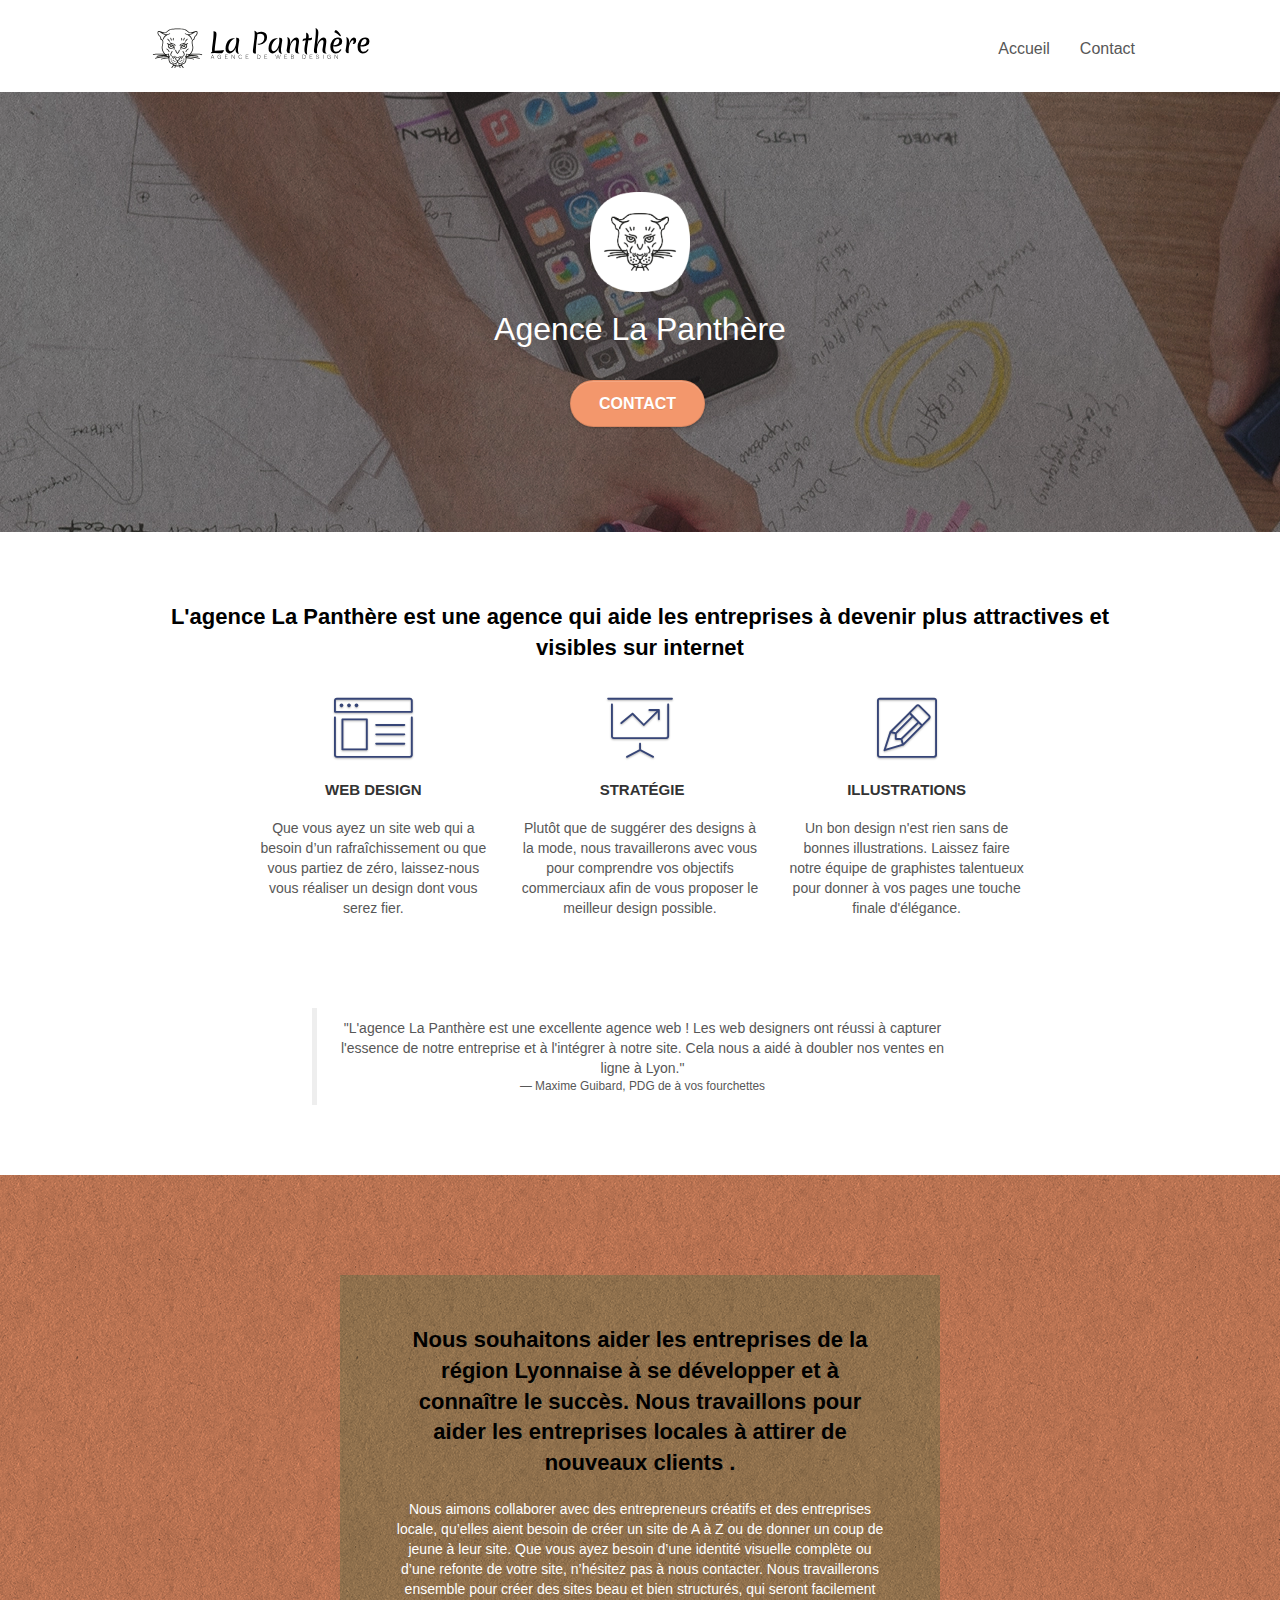
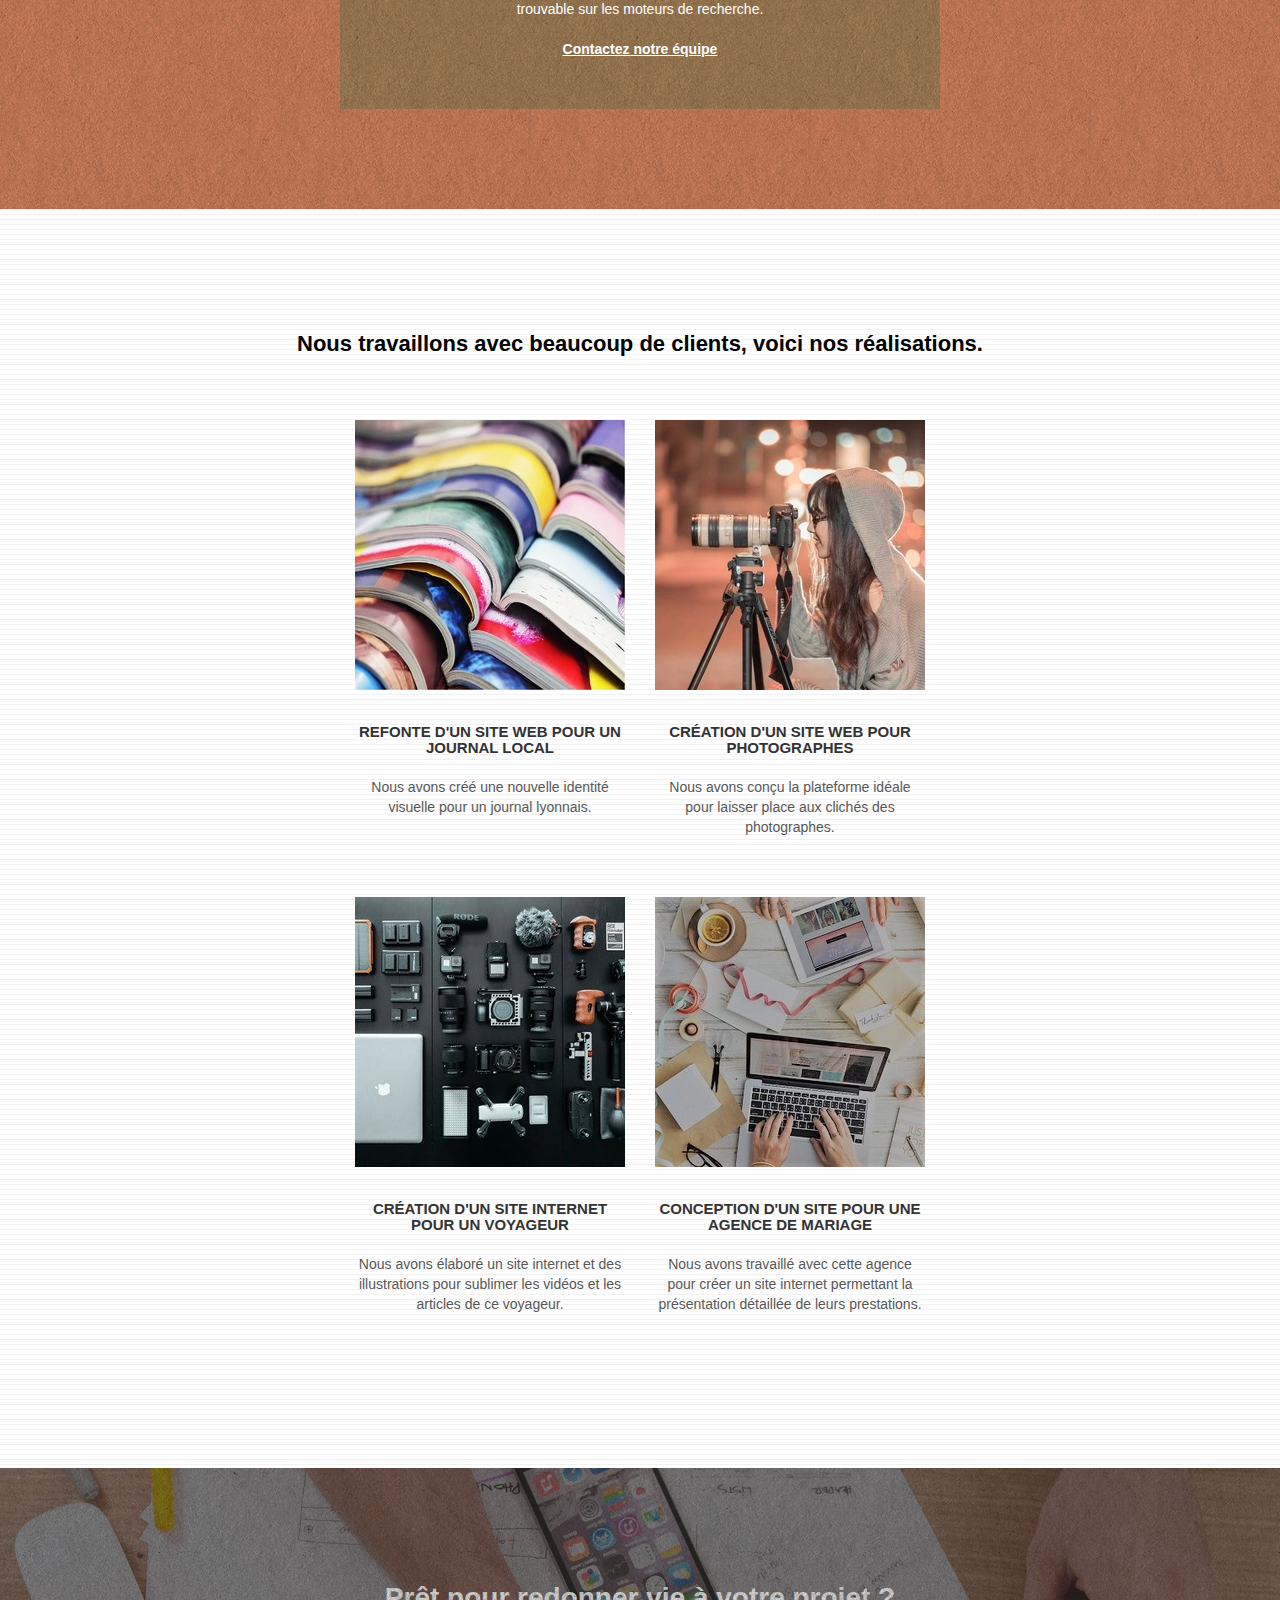
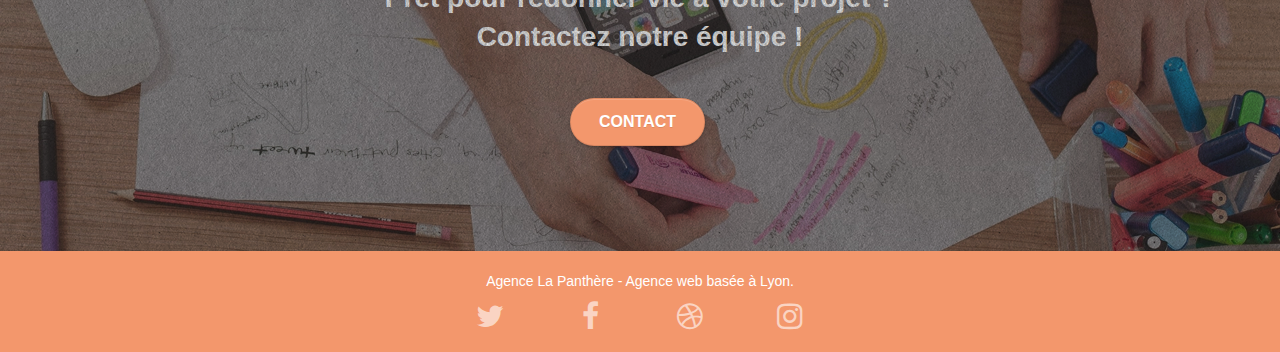
<file: new/index.html>
<!doctype html>
<html lang="fr-FR">
<head>
    <meta charset="utf-8">
    <meta name="keywords" content="web agence, design, Lyon, designer, creation site, graphiste, entreprise ux, société iu, seo, webdesign, référencement google, internet">
    <meta name="description" content="L'agence La Panthère est une société spécialisée dans le web design, qui vous accompagnera dans vos projets. Et ainsi votre entrprise à devenir plus visible et attractive.">
	<meta name="robots" content="all">
    <meta name="viewport" content="width=device-width, initial-scale=1.0, viewport-fit=cover">
    <link rel="shortcut icon" type="image/png" href="favicon.jpg">
    
	<link rel="stylesheet" type="text/css" href="./css/bootstrap.css">
	<link rel="stylesheet" type="text/css" href="style.css">
	<link rel="stylesheet" type="text/css" href="./css/font-awesome.css">
	<link rel="stylesheet" type="text/css" href="./css/et-line.css">
	
    
	<script src="./js/jquery-2.1.0.js" defer></script>
	<script src="./js/bootstrap.js" defer></script>
	<script src="./js/blocs.js" defer></script>
	<script src="./js/jquery.touchSwipe.js" defer></script>
	<script src="./js/gmaps.js" defer></script>

    <title>Agence web design Lyon - La Panthère</title>

    
<!-- Analytics -->
 
<!-- Analytics END -->
    
</head>
<body>
<!-- Principal conteneur -->
<div class="page-container">
    
<header>
	<div class="bloc bgc-white l-bloc " id="bloc-0">
		<div class="container bloc-sm">

			<nav class="navbar row">
				<div class="navbar-header">
					<a class="navbar-brand" href="index.html"><img src="img/agence-la-panthere-monochrome.svg" alt="Logo Agence La Panthère" height="40" width="240"/></a>
					<button id="nav-toggle" type="button" class="ui-navbar-toggle navbar-toggle" data-toggle="collapse" data-target=".navbar-1">
						<span class="sr-only">Toggle navigation</span><span class="icon-bar"></span><span class="icon-bar"></span><span class="icon-bar"></span>
					</button>
				</div>
				<div class="collapse navbar-collapse navbar-1 special-dropdown-nav">
					<ul class="site-navigation nav navbar-nav">
						<li>
							<a href="index.html">Accueil</a>
						</li>
						<li>
						</li>
						<li>
							<a href="contact.html">Contact</a>
						</li>
					</ul>
				</div>
			</nav>
		</div>
	</div>
</header>

<!-- bloc-1-presentation -->
<div class="bloc bgc-dark-slate-blue bg-banniere d-bloc bg-t-edge bloc-bg-texture texture-paper b-parallax" id="bloc-1-hero">
	<div class="container bloc-lg">
		<div class="row tight-width-whitespace">
			<div class="col-sm-12">
				<img src="./img/logo.webp" class="center-block image-resize-mode" height="100" width="100" alt="logo La Panthère" />
				<h1 class="text-center hero-bloc-text tc-white ">
					Agence La Panthère
				</h1>
				<div class="text-center">
					<a href="contact.html" class="btn btn-lg btn-clean btn-rd cta-hero btn-atomic-tangerine" id="cta-hero">Contact</a>
				</div>
			</div>
		</div>
	</div>
</div>
<!-- bloc-1-presentation END -->

<!-- bloc-2-services -->
<div class="bloc bgc-white l-bloc" id="bloc-2-services">
	<div class="container bloc-md">
		<div class="row">
			<div class="col-sm-12 text-center">
				<h2>L'agence La Panthère est une agence qui aide les entreprises à devenir plus attractives et visibles sur internet</h2>
			</div>
		</div>
		<div class="row voffset-lg med-width-whitespace">
			<div class="col-sm-4">
				<div class="text-center">
					<span class="et-icon-browser sm-shadow icon-dark-slate-blue icons icon-lg"></span>
				</div>
				<h3 class="mg-md text-center">
					Web design
				</h3>
				<p class="text-center ">
					Que vous ayez un site web qui a besoin d&rsquo;un rafraîchissement ou que vous partiez de zéro, laissez-nous vous réaliser un design dont vous serez fier.
				</p>
			</div>
			<div class="col-sm-4">
				<div class="text-center">
					<span class="et-icon-presentation sm-shadow icon-dark-slate-blue icons icon-lg"></span>
				</div>
				<h3 class="mg-md text-center">
					&nbsp;Stratégie
				</h3>
				<p class="text-center ">
					Plutôt que de suggérer des designs à la mode, nous travaillerons avec vous pour comprendre vos objectifs commerciaux afin de vous proposer le meilleur design possible.<br>
				</p>
			</div>
			<div class="col-sm-4">
				<div class="text-center">
					<span class="et-icon-edit sm-shadow icon-dark-slate-blue icons icon-lg"></span>
				</div>
				<h3 class="mg-md text-center">
					Illustrations
				</h3>
				<p class="text-center ">
					Un bon design n'est rien sans de bonnes illustrations. Laissez faire notre équipe de graphistes talentueux pour donner à vos pages une touche finale d'élégance.
				</p>
			</div>
		</div>
		<div class="row voffset-lg voffset">
			<div class="col-xs-12 col-md-8 col-md-offset-2 text-center">
				<blockquote>
					<p>"L'agence La Panthère est une excellente agence web ! Les web designers ont réussi à capturer l'essence de notre entreprise et à l'intégrer à notre site. Cela nous a aidé à doubler nos ventes en ligne à Lyon."
					<br><small>Maxime Guibard, PDG de à vos fourchettes</small></p>
				</blockquote>
			</div>
		</div>
	</div>
</div>
<!-- bloc-2-services END -->

<!-- bloc-3-what-i-do -->
<article>
	<div class="bloc tc-white bgc-atomic-tangerine bg-presentation d-bloc bloc-bg-texture texture-paper b-parallax" id="bloc-3-what-i-do">
		<div class="container bloc-lg">
			<div class="row tight-width-whitespace black-background">
				<div class="col-sm-12">
					<h2 class="mg-md text-center">
						Nous souhaitons aider les entreprises de la région Lyonnaise à se développer et à connaître le succès. Nous travaillons pour aider les entreprises locales à attirer de nouveaux clients .<br>
					</h2>
					<p class="text-center white">
						Nous aimons collaborer avec des entrepreneurs créatifs et des entreprises locale, qu’elles aient besoin de créer un site de A à Z ou de donner un coup de jeune à leur site. Que vous ayez besoin d’une identité visuelle complète ou d’une refonte de votre site, n’hésitez pas à nous contacter. Nous travaillerons ensemble pour créer des sites beau et bien structurés, qui seront facilement trouvable sur les moteurs de recherche. <br><br><a class="ltc-white bold-link" href="contact.html">Contactez notre équipe</a><br>
					</p>
				</div>
			</div>
		</div>
	</div>
</article>
<!-- bloc-3-what-i-do END -->

<!-- bloc-4-portfolio -->
<div class="bloc bgc-white bg-lines-h2-bg bg-repeat l-bloc" id="bloc-4-portfolio">
	<div class="container bloc-lg">
		<div class="row">
			<div class="col-sm-12 text-center">
				<h2>Nous travaillons avec beaucoup de clients, voici nos réalisations.</h2>
			</div>
		</div>
		<div class="row tight-width-whitespace portfolio-row">
			<div class="col-sm-6 flex-center">
				<a href="#" data-gallery-id="gallery-1" data-caption="Refonte d'un site web pour un journal local" data-frame="snapshot-lb"><img src="./img/1.webp" alt="Site web journal lyonnais" height="270" width="270" class="img-responsive portfolio-thumb"/></a>
				<h3 class="mg-md text-center">
					Refonte d'un site web pour un journal local
				</h3>
				<p class="text-center">
					Nous avons créé une nouvelle identité visuelle pour un journal lyonnais.
				</p>
			</div>
			<div class="col-sm-6 flex-center">
				<a href="#" data-lightbox="img/2.webp" data-gallery-id="gallery-1" data-caption="Création d'un site web pour photographes" data-frame="snapshot-lb"><img src="./img/2.webp" height="270" width="270" class="img-responsive portfolio-thumb" alt="Site web pour photographes"/></a>
				<h3 class="mg-md text-center">
					Création d'un site web pour photographes
				</h3>
				<p class="text-center">
					Nous avons conçu la plateforme idéale pour laisser place aux clichés des photographes.
				</p>
			</div>
		</div>
		<div class="row tight-width-whitespace portfolio-row">
			<div class="col-sm-6 flex-center">
				<a href="#" data-lightbox="img/3.webp" data-gallery-id="gallery-1" data-caption="Création d'un site internet pour un voyageur" data-frame="snapshot-lb"><img src="./img/3.webp" height="270" width="270" class="img-responsive portfolio-thumb" alt="Site web pour voyageur"/></a>
				<h3 class="mg-md text-center">
					Création d'un site internet pour un voyageur
				</h3>
				<p class="text-center">
					Nous avons élaboré un site internet et des illustrations pour sublimer les vidéos et les articles de ce voyageur.
				</p>
			</div>
			<div class="col-sm-6 flex-center">
				<a href="#" data-lightbox="img/4.webp" data-gallery-id="gallery-1" data-caption="Conception d'un site pour une agence de mariage" data-frame="snapshot-lb"><img src="./img/4.webp" height="270" width="270" class="img-responsive portfolio-thumb" alt="Site web pour agence de mariage"/></a>
				<h3 class="mg-md text-center">
					Conception d'un site pour une agence de mariage
				</h3>
				<p class="text-center">
					Nous avons travaillé avec cette agence pour créer un site internet permettant la présentation détaillée de leurs prestations.
				</p>
			</div>
		</div>
	</div>
</div>
<!-- bloc-4-portfolio END -->

<!-- bloc-5-cta -->
<div class="bloc bgc-dark-slate-blue bg-banniere d-bloc bloc-bg-texture texture-paper" id="bloc-5-cta">
	<div class="container bloc-lg">
		<div class="row">
			<h2 class="mg-md text-center tc-white">
				Prêt pour redonner vie à votre projet ?<br>Contactez notre équipe !
			</h2>
			<div class="col-sm-12 text-center">
				<a href="contact.html" class="btn btn-atomic-tangerine btn-clean btn-rd btn-lg cta-hero">Contact</a>
			</div>
		</div>
	</div>
</div>
<!-- bloc-5-cta END -->

<!-- Footer - bloc-8 -->
<footer>
	<div class="bloc bgc-atomic-tangerine d-bloc" id="bloc-8">
		<div class="container bloc-sm">
			<div class="row">
				<div class="col-sm-12">
					<p class="text-center white">
						Agence La Panthère - Agence web basée à Lyon.<br>
					</p>
					<div class="row row-no-gutters social flex-around">
						<div class="col-sm-3">
							<div class="text-center">
								<a class="social" href="index.html"><span class="fa fa-twitter icon-md"></span></a>
							</div>
						</div>
						<div class="col-sm-3">
							<div class="text-center">
								<a class="social" href="index.html"><span class="fa fa-facebook icon-md"></span></a>
							</div>
						</div>
						<div class="col-sm-3">
							<div class="text-center">
								<a class="social" href="index.html"><span class="fa fa-dribbble icon-md"></span></a>
							</div>
						</div>
						<div class="col-sm-3">
							<div class="text-center">
								<a class="social" href="index.html"><span class="fa fa-instagram icon-md"></span></a>
							</div>
						</div>
					</div>
				</div>
			</div>
		</div>
	</div>
</footer>
<!-- Footer - bloc-8 END -->

</div>
<!-- Principal conteneur END -->
    

</body>
</html>
</file>
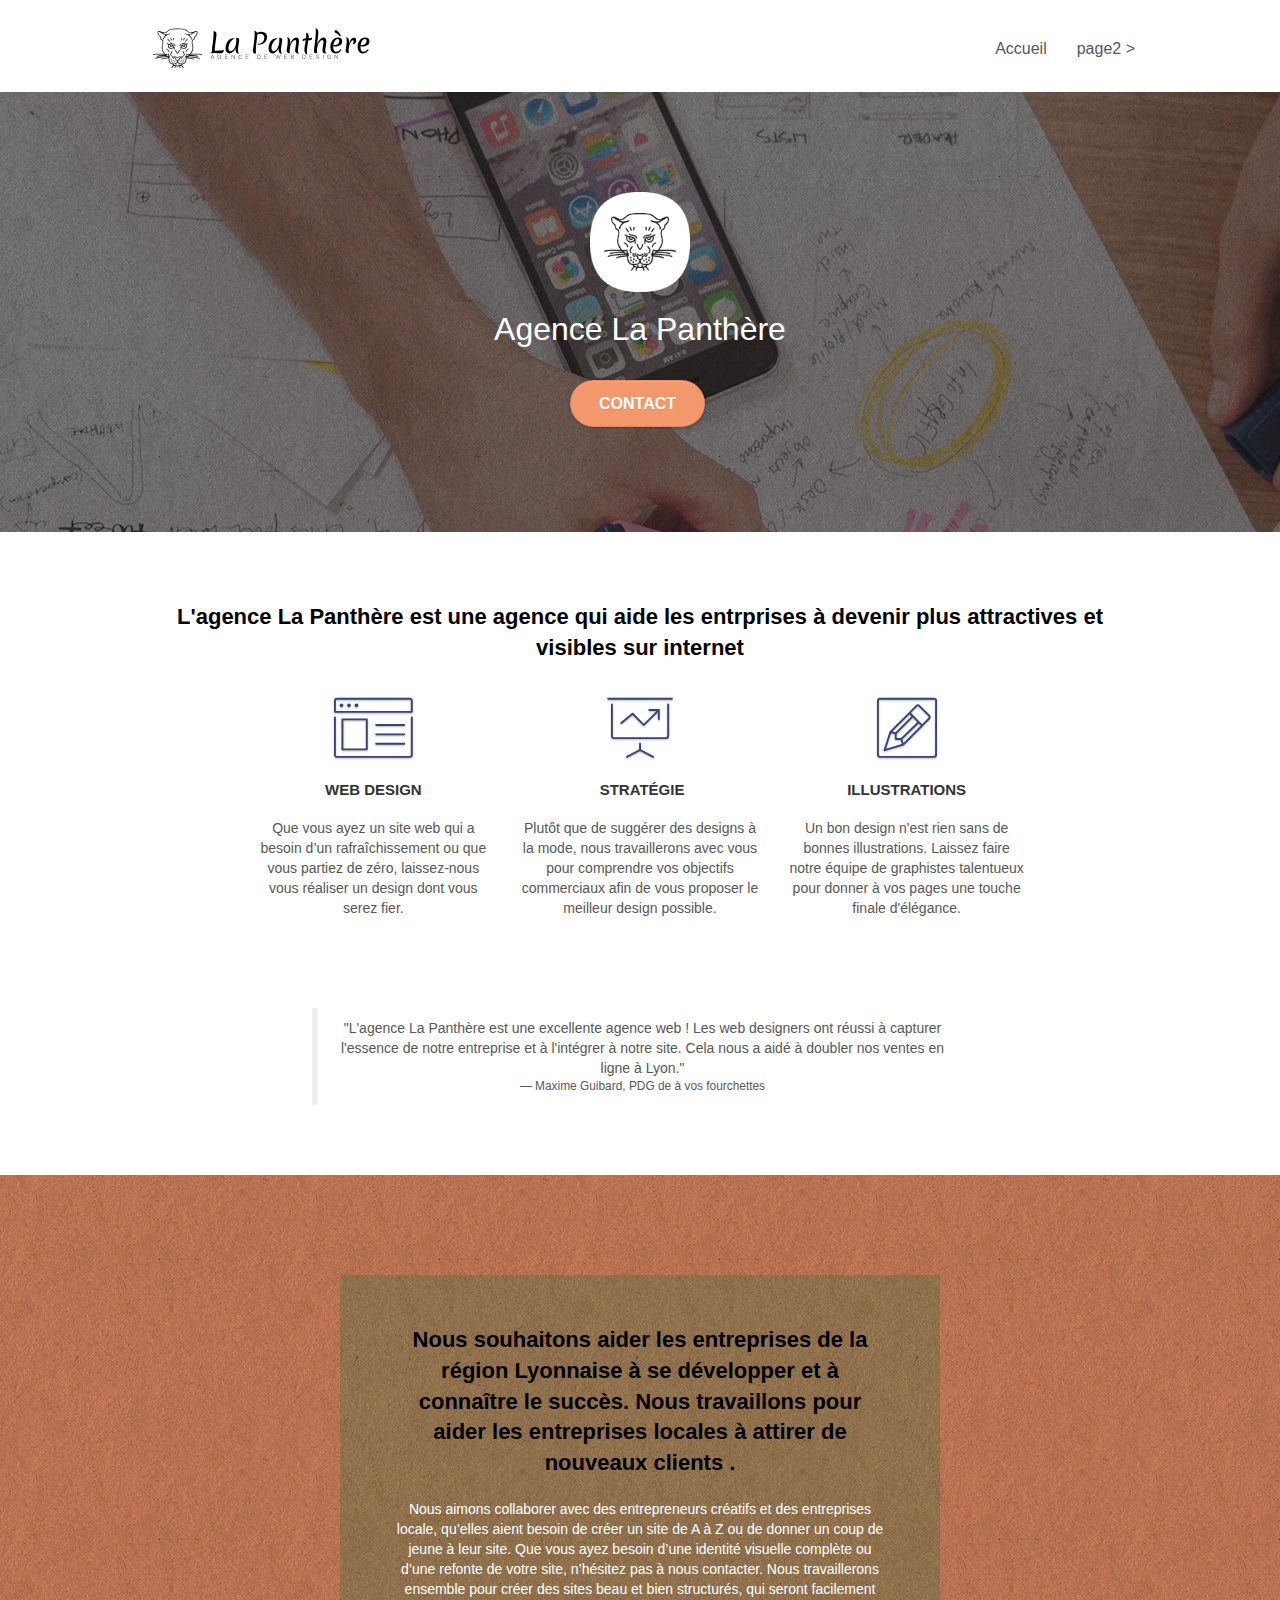
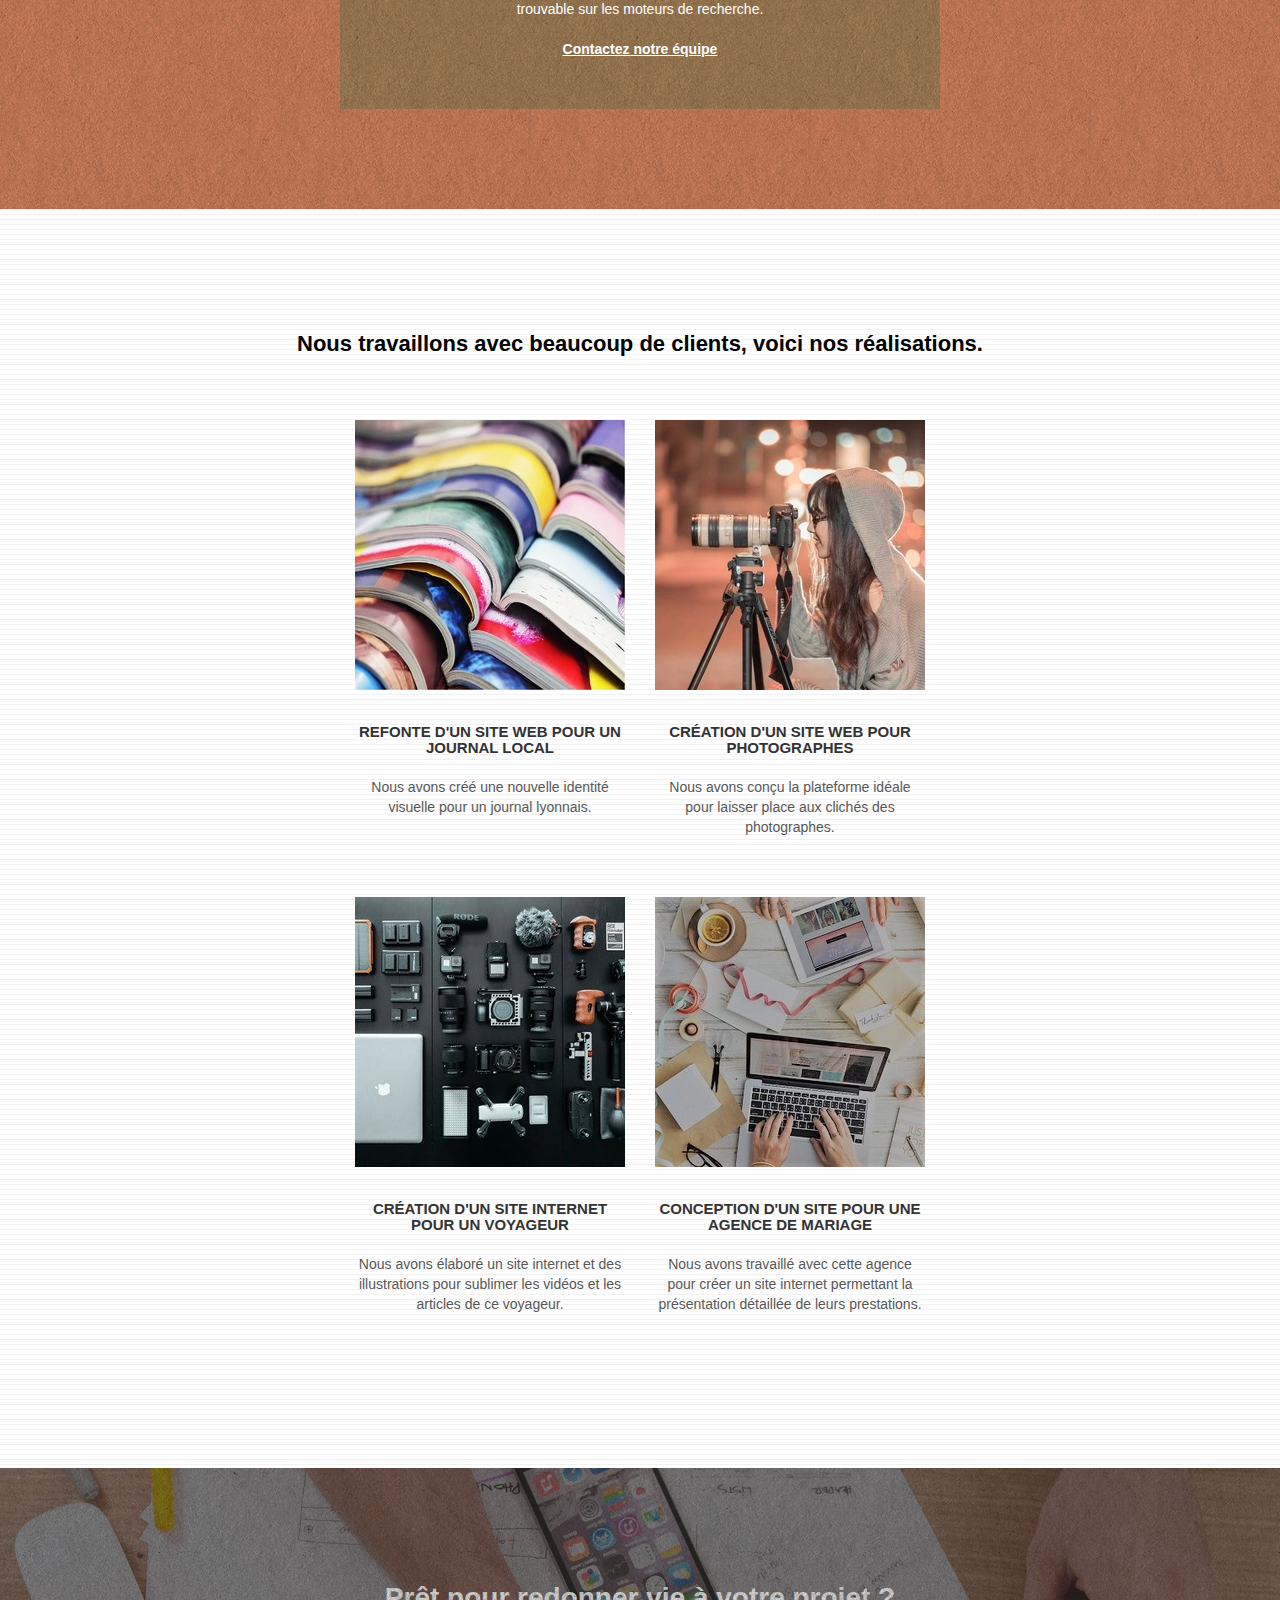
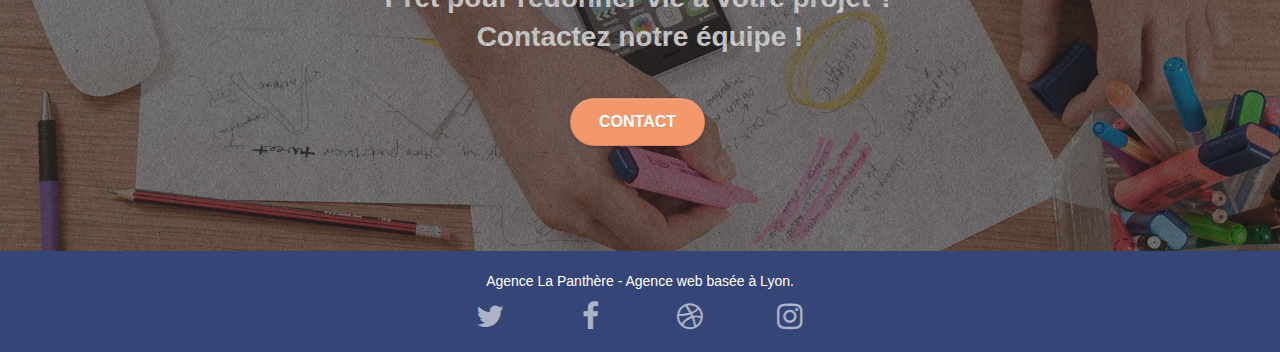
<file: new/Starting website 2/index.html>
<!doctype html>
<html lang="fr">
<head>
    <meta charset="utf-8">
    <meta name="keywords" content="web agence design Lyon designer creation site graphiste entreprise ux société iu seo webdesign référencement google internet">
    <meta name="description" content="L'agence La Panthère est une société spécialisée dans le web design, qui vous accompagnera dans vos projets. Et ainsi votre entrprise à devenir plus visible et attractive.">
	<meta name="robots" content="all">
    <meta name="viewport" content="width=device-width, initial-scale=1.0, viewport-fit=cover">
    <link rel="shortcut icon" type="image/png" href="favicon.jpg">
    
	<link rel="stylesheet" type="text/css" href="./css/bootstrap.css">
	<link rel="stylesheet" type="text/css" href="style.css">
	<link rel="stylesheet" type="text/css" href="./css/font-awesome.css">
	<link rel="stylesheet" type="text/css" href="./css/et-line.css">
	
    
	<script src="./js/jquery-2.1.0.js" defer></script>
	<script src="./js/bootstrap.js" defer></script>
	<script src="./js/blocs.js" defer></script>
	<script src="./js/jquery.touchSwipe.js" defer></script>
	<script src="./js/gmaps.js" defer></script>

    <title>Acceuil - La Panthère</title>

    
<!-- Analytics -->
 
<!-- Analytics END -->
    
</head>
<body>
<!-- Principal conteneur -->
<div class="page-container">
    
<header>
	<div class="bloc bgc-white l-bloc " id="bloc-0">
		<div class="container bloc-sm">

			<nav class="navbar row">
				<div class="navbar-header">
					<a class="navbar-brand" href="index.html"><img src="img/agence-la-panthere-monochrome.svg" alt="Logo Agence La Panthère" height="40" width="240"/></a>
					<button id="nav-toggle" type="button" class="ui-navbar-toggle navbar-toggle" data-toggle="collapse" data-target=".navbar-1">
						<span class="sr-only">Toggle navigation</span><span class="icon-bar"></span><span class="icon-bar"></span><span class="icon-bar"></span>
					</button>
				</div>
				<div class="collapse navbar-collapse navbar-1 special-dropdown-nav">
					<ul class="site-navigation nav navbar-nav">
						<li>
							<a href="index.html">Accueil</a>
						</li>
						<li>
						</li>
						<li>
							<a href="page2.html">page2 &gt;</a>
						</li>
					</ul>
				</div>
			</nav>
		</div>
	</div>
</header>

<!-- bloc-1-presentation -->
<div class="bloc bgc-dark-slate-blue bg-banniere d-bloc bg-t-edge bloc-bg-texture texture-paper b-parallax" id="bloc-1-hero">
	<div class="container bloc-lg">
		<div class="row tight-width-whitespace">
			<div class="col-sm-12">
				<img src="./img/logo.webp" class="center-block image-resize-mode" height="100" width="100" alt="logo La Panthère" />
				<h1 class="text-center hero-bloc-text tc-white ">
					Agence La Panthère
				</h1>
				<div class="text-center">
					<a href="page2.html" class="btn btn-lg btn-clean btn-rd cta-hero btn-atomic-tangerine" id="cta-hero">Contact</a>
				</div>
			</div>
		</div>
	</div>
</div>
<!-- bloc-1-presentation END -->

<!-- bloc-2-services -->
<div class="bloc bgc-white l-bloc" id="bloc-2-services">
	<div class="container bloc-md">
		<div class="row">
			<div class="col-sm-12 text-center">
				<h2>L'agence La Panthère est une agence qui aide les entrprises à devenir plus attractives et visibles sur internet</h2>
			</div>
		</div>
		<div class="row voffset-lg med-width-whitespace">
			<div class="col-sm-4">
				<div class="text-center">
					<span class="et-icon-browser sm-shadow icon-dark-slate-blue icons icon-lg"></span>
				</div>
				<h3 class="mg-md text-center">
					Web design
				</h3>
				<p class="text-center ">
					Que vous ayez un site web qui a besoin d&rsquo;un rafraîchissement ou que vous partiez de zéro, laissez-nous vous réaliser un design dont vous serez fier.
				</p>
			</div>
			<div class="col-sm-4">
				<div class="text-center">
					<span class="et-icon-presentation sm-shadow icon-dark-slate-blue icons icon-lg"></span>
				</div>
				<h3 class="mg-md text-center">
					&nbsp;Stratégie
				</h3>
				<p class="text-center ">
					Plutôt que de suggérer des designs à la mode, nous travaillerons avec vous pour comprendre vos objectifs commerciaux afin de vous proposer le meilleur design possible.<br>
				</p>
			</div>
			<div class="col-sm-4">
				<div class="text-center">
					<span class="et-icon-edit sm-shadow icon-dark-slate-blue icons icon-lg"></span>
				</div>
				<h3 class="mg-md text-center">
					Illustrations
				</h3>
				<p class="text-center ">
					Un bon design n'est rien sans de bonnes illustrations. Laissez faire notre équipe de graphistes talentueux pour donner à vos pages une touche finale d'élégance.
				</p>
			</div>
		</div>
		<div class="row voffset-lg voffset">
			<div class="col-xs-12 col-md-8 col-md-offset-2 text-center">
				<blockquote>
					<p>"L'agence La Panthère est une excellente agence web ! Les web designers ont réussi à capturer l'essence de notre entreprise et à l'intégrer à notre site. Cela nous a aidé à doubler nos ventes en ligne à Lyon."
					<br><small>Maxime Guibard, PDG de à vos fourchettes</small></p>
				</blockquote>
			</div>
		</div>
	</div>
</div>
<!-- bloc-2-services END -->

<!-- bloc-3-what-i-do -->
<article>
	<div class="bloc tc-white bgc-atomic-tangerine bg-presentation d-bloc bloc-bg-texture texture-paper b-parallax" id="bloc-3-what-i-do">
		<div class="container bloc-lg">
			<div class="row tight-width-whitespace black-background">
				<div class="col-sm-12">
					<h2 class="mg-md text-center">
						Nous souhaitons aider les entreprises de la région Lyonnaise à se développer et à connaître le succès. Nous travaillons pour aider les entreprises locales à attirer de nouveaux clients .<br>
					</h2>
					<p class="text-center white">
						Nous aimons collaborer avec des entrepreneurs créatifs et des entreprises locale, qu’elles aient besoin de créer un site de A à Z ou de donner un coup de jeune à leur site. Que vous ayez besoin d’une identité visuelle complète ou d’une refonte de votre site, n’hésitez pas à nous contacter. Nous travaillerons ensemble pour créer des sites beau et bien structurés, qui seront facilement trouvable sur les moteurs de recherche. <br><br><a class="ltc-white bold-link" href="page2.html">Contactez notre équipe</a><br>
					</p>
				</div>
			</div>
		</div>
	</div>
</article>
<!-- bloc-3-what-i-do END -->

<!-- bloc-4-portfolio -->
<div class="bloc bgc-white bg-lines-h2-bg bg-repeat l-bloc" id="bloc-4-portfolio">
	<div class="container bloc-lg">
		<div class="row">
			<div class="col-sm-12 text-center">
				<h2>Nous travaillons avec beaucoup de clients, voici nos réalisations.</h2>
			</div>
		</div>
		<div class="row tight-width-whitespace portfolio-row">
			<div class="col-sm-6 flex-center">
				<a href="#" data-gallery-id="gallery-1" data-caption="Refonte d'un site web pour un journal local" data-frame="snapshot-lb"><img src="./img/1.webp" alt="Site web journal lyonnais" height="270" width="270" class="img-responsive portfolio-thumb"/></a>
				<h3 class="mg-md text-center">
					Refonte d'un site web pour un journal local
				</h3>
				<p class="text-center">
					Nous avons créé une nouvelle identité visuelle pour un journal lyonnais.
				</p>
			</div>
			<div class="col-sm-6 flex-center">
				<a href="#" data-lightbox="img/2.webp" data-gallery-id="gallery-1" data-caption="Création d'un site web pour photographes" data-frame="snapshot-lb"><img src="./img/2.webp" height="270" width="270" class="img-responsive portfolio-thumb" alt="Site web pour photographes"/></a>
				<h3 class="mg-md text-center">
					Création d'un site web pour photographes
				</h3>
				<p class="text-center">
					Nous avons conçu la plateforme idéale pour laisser place aux clichés des photographes.
				</p>
			</div>
		</div>
		<div class="row tight-width-whitespace portfolio-row">
			<div class="col-sm-6 flex-center">
				<a href="#" data-lightbox="img/3.webp" data-gallery-id="gallery-1" data-caption="Création d'un site internet pour un voyageur" data-frame="snapshot-lb"><img src="./img/3.webp" height="270" width="270" class="img-responsive portfolio-thumb" alt="Site web pour voyageur"/></a>
				<h3 class="mg-md text-center">
					Création d'un site internet pour un voyageur
				</h3>
				<p class="text-center">
					Nous avons élaboré un site internet et des illustrations pour sublimer les vidéos et les articles de ce voyageur.
				</p>
			</div>
			<div class="col-sm-6 flex-center">
				<a href="#" data-lightbox="img/4.webp" data-gallery-id="gallery-1" data-caption="Conception d'un site pour une agence de mariage" data-frame="snapshot-lb"><img src="./img/4.webp" height="270" width="270" class="img-responsive portfolio-thumb" alt="Site web pour agence de mariage"/></a>
				<h3 class="mg-md text-center">
					Conception d'un site pour une agence de mariage
				</h3>
				<p class="text-center">
					Nous avons travaillé avec cette agence pour créer un site internet permettant la présentation détaillée de leurs prestations.
				</p>
			</div>
		</div>
	</div>
</div>
<!-- bloc-4-portfolio END -->

<!-- bloc-5-cta -->
<div class="bloc bgc-dark-slate-blue bg-banniere d-bloc bloc-bg-texture texture-paper" id="bloc-5-cta">
	<div class="container bloc-lg">
		<div class="row">
			<h2 class="mg-md text-center tc-white">
				Prêt pour redonner vie à votre projet ?<br>Contactez notre équipe !
			</h2>
			<div class="col-sm-12 text-center">
				<a href="page2.html" class="btn btn-atomic-tangerine btn-clean btn-rd btn-lg cta-hero">Contact</a>
			</div>
		</div>
	</div>
</div>
<!-- bloc-5-cta END -->

<!-- Footer - bloc-8 -->
<footer>
	<div class="bloc bgc-dark-slate-blue d-bloc" id="bloc-8">
		<div class="container bloc-sm">
			<div class="row">
				<div class="col-sm-12">
					<p class="text-center white">
						Agence La Panthère - Agence web basée à Lyon.<br>
					</p>
					<div class="row row-no-gutters social flex-around">
						<div class="col-sm-3">
							<div class="text-center">
								<a class="social" href="index.html"><span class="fa fa-twitter icon-md"></span></a>
							</div>
						</div>
						<div class="col-sm-3">
							<div class="text-center">
								<a class="social" href="index.html"><span class="fa fa-facebook icon-md"></span></a>
							</div>
						</div>
						<div class="col-sm-3">
							<div class="text-center">
								<a class="social" href="index.html"><span class="fa fa-dribbble icon-md"></span></a>
							</div>
						</div>
						<div class="col-sm-3">
							<div class="text-center">
								<a class="social" href="index.html"><span class="fa fa-instagram icon-md"></span></a>
							</div>
						</div>
					</div>
				</div>
			</div>
		</div>
	</div>
</footer>
<!-- Footer - bloc-8 END -->

</div>
<!-- Principal conteneur END -->
    

</body>
</html>
</file>
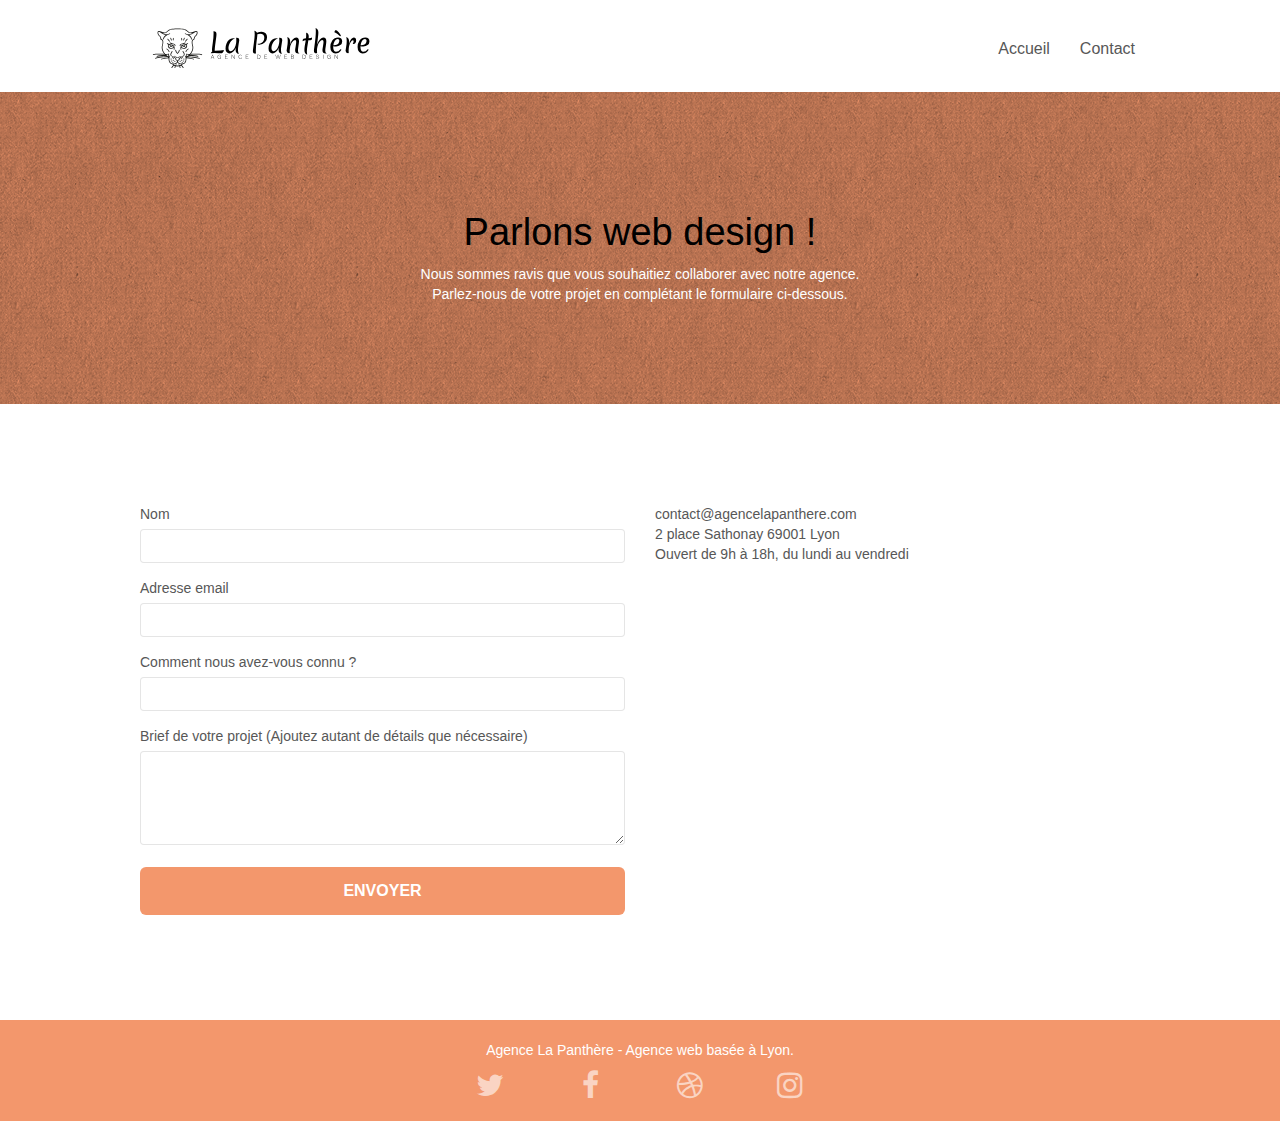
<file: new/contact.html>
<!doctype html>
<html lang="fr-FR">
<head>
    <meta charset="utf-8">
    <meta name="keywords" content="web agence, design, Lyon, designer, creation site, graphiste, entreprise ux, société iu, seo, webdesign, référencement google, internet">
    <meta name="description" content="Contactez notre agence pour un devis, un conseil ou un rendez-vous. Nous sommes à votre disposition pour vos projets web ">
	<meta name="robots" content="all">
    <meta name="viewport" content="width=device-width, initial-scale=1.0, viewport-fit=cover">
    <link rel="shortcut icon" type="image/png" href="favicon.jpg">
    
	<link rel="stylesheet" type="text/css" href="./css/bootstrap.css">
	<link rel="stylesheet" type="text/css" href="style.css">
	<link rel="stylesheet" type="text/css" href="./css/font-awesome.css">
	<link rel="stylesheet" type="text/css" href="./css/et-line.css">
	
    
	<script src="./js/jquery-2.1.0.js" defer></script>
	<script src="./js/bootstrap.js" defer></script>
	<script src="./js/blocs.js" defer></script>
	<script src="./js/jqBootstrapValidation.js" defer></script>
	<script src="./js/formHandler.js" defer></script>

    <title>Agence web design Lyon - La Panthère</title>

    
<!-- Analytics -->
 
<!-- Analytics END -->
    
</head>
<body>
<!-- Principal conteneur -->
<div class="page-container">
    
<header>
	<div class="bloc bgc-white l-bloc " id="bloc-0">
		<div class="container bloc-sm">
			<nav class="navbar row">
				<div class="navbar-header">
					<a class="navbar-brand" href="index.html"><img src="img/agence-la-panthere-monochrome.svg" alt="logo Agence La Panthère" height="40" width="240" /></a>
					<button id="nav-toggle" type="button" class="ui-navbar-toggle navbar-toggle" data-toggle="collapse" data-target=".navbar-1">
						<span class="sr-only">Toggle navigation</span><span class="icon-bar"></span><span class="icon-bar"></span><span class="icon-bar"></span>
					</button>
				</div>
				<div class="collapse navbar-collapse navbar-1 special-dropdown-nav">
					<ul class="site-navigation nav navbar-nav">
						<li>
							<a href="index.html">Accueil</a>
						</li>
						<li>
						</li>
						<li>
							<a href="contact.html">Contact</a>
						</li>
					</ul>
				</div>
			</nav>
		</div>
	</div>
</header>

<section>
	<div class="bloc bg-dots-bg bg-repeat bgc-atomic-tangerine d-bloc bloc-bg-texture texture-paper" id="bloc-6">
		<div class="container bloc-lg">
			<div class="row">
				<div class="col-sm-12">
					<h1 class="text-center hero-bloc-text">
						Parlons web design !
					</h1>
					<p class="text-center mg-lg white tight-width-whitespace">
						Nous sommes ravis que vous souhaitiez collaborer avec notre agence.<br>
						Parlez-nous de votre projet en complétant le formulaire ci-dessous.
					</p>
				</div>
			</div>
		</div>
	</div>
</section>


<div class="bloc bgc-white l-bloc" id="bloc-7">
	<div class="container bloc-lg">
		<div class="row">
			<div class="col-sm-6">
				<form id="form_1" novalidate data-success-msg="Your message has been sent." data-fail-msg="Sorry it seems that our mail server is not responding, Sorry for the inconvenience!">
					<div class="form-group">
						<label>
							Nom
						</label>
						<input id="name" class="form-control" required />
					</div>
					<div class="form-group">
						<label>
							Adresse email
						</label>
						<input id="email" class="form-control" type="email" required />
					</div>
					<div class="form-group">
						<label>
							Comment nous avez-vous connu ?
						</label>
						<input class="form-control" type="email" required id="input_504" />
					</div>
					<div class="form-group">
						<label>
							Brief de votre projet (Ajoutez autant de détails que nécessaire)<br>
						</label><textarea id="message" class="form-control" rows="4" cols="50" required></textarea>
					</div> 
					<button class="bloc-button btn btn-lg btn-block cta-hero bgc-atomic-tangerine" type="submit">
						Envoyer
					</button>
				</form>
			</div>
			<div class="col-sm-6">
				<p>
					contact@agencelapanthere.com<br>2 place Sathonay 69001 Lyon<br>Ouvert de 9h à 18h, du lundi au vendredi<br>
				</p>
			</div>
		</div>
	</div>
</div>


<!-- ScrollToTop Button -->
<a class="bloc-button btn btn-d scrollToTop" onclick="scrollToTarget('1')"><span class="fa fa-chevron-up"></span></a>
<!-- ScrollToTop Button END-->


<footer>
	<div class="bloc bgc-atomic-tangerine d-bloc" id="bloc-8">
		<div class="container bloc-sm">
			<div class="row">
				<div class="col-sm-12">
					<p class="text-center white">
						Agence La Panthère - Agence web basée à Lyon.<br>
					</p>
					<div class="row row-no-gutters social flex-around">
						<div class="col-sm-3">
							<div class="text-center">
								<a class="social" href="index.html"><span class="fa fa-twitter icon-md"></span></a>
							</div>
						</div>
						<div class="col-sm-3">
							<div class="text-center">
								<a class="social" href="index.html"><span class="fa fa-facebook icon-md"></span></a>
							</div>
						</div>
						<div class="col-sm-3">
							<div class="text-center">
								<a class="social" href="index.html"><span class="fa fa-dribbble icon-md"></span></a>
							</div>
						</div>
						<div class="col-sm-3">
							<div class="text-center">
								<a class="social" href="index.html"><span class="fa fa-instagram icon-md"></span></a>
							</div>
						</div>
					</div>
				</div>
			</div>
		</div>
	</div>
</footer>

</div>
<!-- Principal conteneur END -->
    

</body>
</html>
</file>
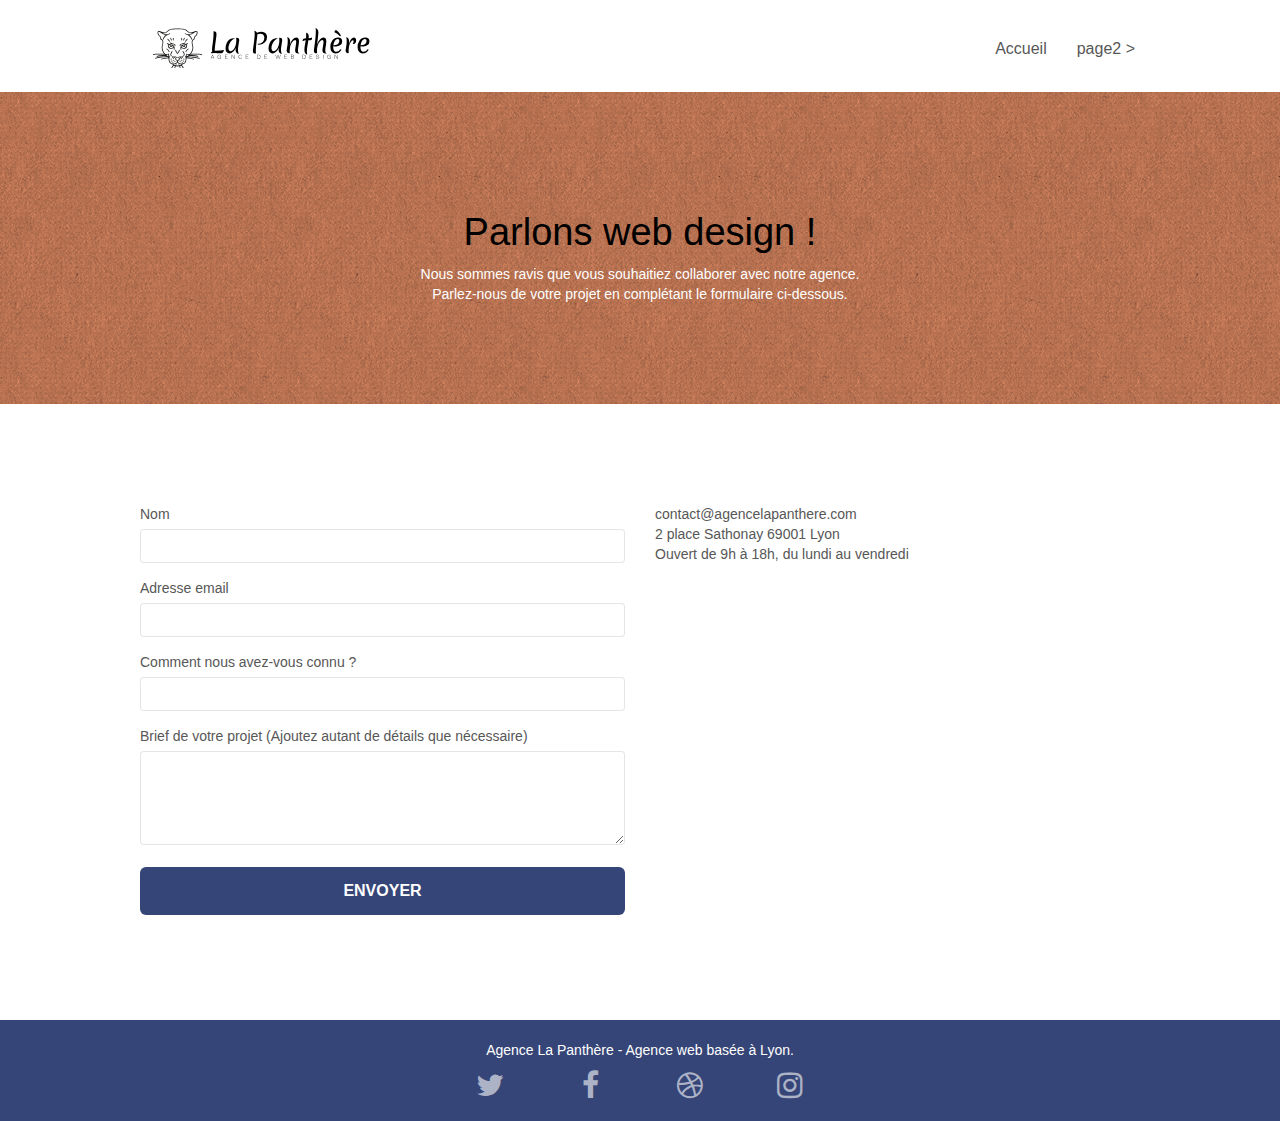
<file: new/page2.html>
<!doctype html>
<html lang="fr">
<head>
    <meta charset="utf-8">
    <meta name="keywords" content="web agence design Lyon designer creation site graphiste entreprise ux société iu seo webdesign référencement google internet">
    <meta name="description" content="Contactez notre agence pour un devis, un conseil ou un rendez-vous. Nous sommes à votre disposition pour vos projets web ">
	<meta name="robots" content="all">
    <meta name="viewport" content="width=device-width, initial-scale=1.0, viewport-fit=cover">
    <link rel="shortcut icon" type="image/png" href="favicon.jpg">
    
	<link rel="stylesheet" type="text/css" href="./css/bootstrap.css">
	<link rel="stylesheet" type="text/css" href="style.css">
	<link rel="stylesheet" type="text/css" href="./css/font-awesome.css">
	<link rel="stylesheet" type="text/css" href="./css/et-line.css">
	
    
	<script src="./js/jquery-2.1.0.js" defer></script>
	<script src="./js/bootstrap.js" defer></script>
	<script src="./js/blocs.js" defer></script>
	<script src="./js/jqBootstrapValidation.js" defer></script>
	<script src="./js/formHandler.js" defer></script>

    <title>Contact - La Panthère</title>

    
<!-- Analytics -->
 
<!-- Analytics END -->
    
</head>
<body>
<!-- Principal conteneur -->
<div class="page-container">
    
<header>
	<div class="bloc bgc-white l-bloc " id="bloc-0">
		<div class="container bloc-sm">
			<nav class="navbar row">
				<div class="navbar-header">
					<a class="navbar-brand" href="index.html"><img src="img/agence-la-panthere-monochrome.svg" alt="logo Agence La Panthère" height="40" width="240" /></a>
					<button id="nav-toggle" type="button" class="ui-navbar-toggle navbar-toggle" data-toggle="collapse" data-target=".navbar-1">
						<span class="sr-only">Toggle navigation</span><span class="icon-bar"></span><span class="icon-bar"></span><span class="icon-bar"></span>
					</button>
				</div>
				<div class="collapse navbar-collapse navbar-1 special-dropdown-nav">
					<ul class="site-navigation nav navbar-nav">
						<li>
							<a href="index.html">Accueil</a>
						</li>
						<li>
						</li>
						<li>
							<a href="page2.html">page2 &gt;</a>
						</li>
					</ul>
				</div>
			</nav>
		</div>
	</div>
</header>

<section>
	<div class="bloc bg-dots-bg bg-repeat bgc-atomic-tangerine d-bloc bloc-bg-texture texture-paper" id="bloc-6">
		<div class="container bloc-lg">
			<div class="row">
				<div class="col-sm-12">
					<h1 class="text-center hero-bloc-text">
						Parlons web design !
					</h1>
					<p class="text-center mg-lg white tight-width-whitespace">
						Nous sommes ravis que vous souhaitiez collaborer avec notre agence.<br>
						Parlez-nous de votre projet en complétant le formulaire ci-dessous.
					</p>
				</div>
			</div>
		</div>
	</div>
</section>


<div class="bloc bgc-white l-bloc" id="bloc-7">
	<div class="container bloc-lg">
		<div class="row">
			<div class="col-sm-6">
				<form id="form_1" novalidate data-success-msg="Your message has been sent." data-fail-msg="Sorry it seems that our mail server is not responding, Sorry for the inconvenience!">
					<div class="form-group">
						<label>
							Nom
						</label>
						<input id="name" class="form-control" required />
					</div>
					<div class="form-group">
						<label>
							Adresse email
						</label>
						<input id="email" class="form-control" type="email" required />
					</div>
					<div class="form-group">
						<label>
							Comment nous avez-vous connu ?
						</label>
						<input class="form-control" type="email" required id="input_504" />
					</div>
					<div class="form-group">
						<label>
							Brief de votre projet (Ajoutez autant de détails que nécessaire)<br>
						</label><textarea id="message" class="form-control" rows="4" cols="50" required></textarea>
					</div> 
					<button class="bloc-button btn btn-lg btn-block cta-hero bgc-dark-slate-blue" type="submit">
						Envoyer
					</button>
				</form>
			</div>
			<div class="col-sm-6">
				<p>
					contact@agencelapanthere.com<br>2 place Sathonay 69001 Lyon<br>Ouvert de 9h à 18h, du lundi au vendredi<br>
				</p>
			</div>
		</div>
	</div>
</div>


<!-- ScrollToTop Button -->
<a class="bloc-button btn btn-d scrollToTop" onclick="scrollToTarget('1')"><span class="fa fa-chevron-up"></span></a>
<!-- ScrollToTop Button END-->


<footer>
	<div class="bloc bgc-dark-slate-blue d-bloc" id="bloc-8">
		<div class="container bloc-sm">
			<div class="row">
				<div class="col-sm-12">
					<p class="text-center white">
						Agence La Panthère - Agence web basée à Lyon.<br>
					</p>
					<div class="row row-no-gutters social flex-around">
						<div class="col-sm-3">
							<div class="text-center">
								<a class="social" href="index.html"><span class="fa fa-twitter icon-md"></span></a>
							</div>
						</div>
						<div class="col-sm-3">
							<div class="text-center">
								<a class="social" href="index.html"><span class="fa fa-facebook icon-md"></span></a>
							</div>
						</div>
						<div class="col-sm-3">
							<div class="text-center">
								<a class="social" href="index.html"><span class="fa fa-dribbble icon-md"></span></a>
							</div>
						</div>
						<div class="col-sm-3">
							<div class="text-center">
								<a class="social" href="index.html"><span class="fa fa-instagram icon-md"></span></a>
							</div>
						</div>
					</div>
				</div>
			</div>
		</div>
	</div>
</footer>

</div>
<!-- Principal conteneur END -->
    

</body>
</html>
</file>
<file: new/style.css>
body {
    margin: 0;
    padding: 0;
    background: #FFF;
    overflow-x: hidden;
    -webkit-font-smoothing: antialiased;
    -moz-osx-font-smoothing: grayscale;
}

a,
button {
    transition: all .3s ease-in-out;
    outline: none!important;
}

a:hover {
    text-decoration: none;
    cursor: pointer;
}

#page-loading-blocs-notifaction {
    position: fixed;
    top: 0;
    bottom: 0;
    width: 100%;
    z-index: 100000;
    background: #FFFFFF url("img/pageload-spinner.gif") no-repeat center center;
}

.bloc {
    width: 100%;
    clear: both;
    background: 50% 50% no-repeat;
    padding: 0 50px;
    -webkit-background-size: cover;
    -moz-background-size: cover;
    -o-background-size: cover;
    background-size: cover;
    position: relative;
}

.bloc .container {
    padding-left: 0;
    padding-right: 0;
}

.bloc-lg {
    padding: 100px 50px;
}

.bloc-md {
    padding: 50px;
}

.bloc-sm {
    padding: 20px 50px;
}

.bg-center,
.bg-l-edge,
.bg-r-edge,
.bg-t-edge,
.bg-b-edge,
.bg-tl-edge,
.bg-bl-edge,
.bg-tr-edge,
.bg-br-edge,
.bg-repeat {
    -webkit-background-size: auto!important;
    -moz-background-size: auto!important;
    -o-background-size: auto!important;
    background-size: auto!important;
}

.bg-repeat {
    background: repeat;
}

.bg-t-edge {
    background: top no-repeat;
}

.bloc-bg-texture::before {
    content: "";
    background-size: 2px 2px;
    position: absolute;
    top: 0;
    bottom: 0;
    left: 0;
    right: 0;
}

.texture-paper::before {
    background: url("img/texture-paper.webp");
    background-size: 280px 280px;
}

.b-parallax {
    background-attachment: fixed;
}

.d-bloc {
    color: rgba(255, 255, 255, .7);
}

.d-bloc button:hover {
    color: rgba(255, 255, 255, .9);
}

.d-bloc .icon-round,
.d-bloc .icon-square,
.d-bloc .icon-rounded,
.d-bloc .icon-semi-rounded-a,
.d-bloc .icon-semi-rounded-b {
    border-color: rgba(255, 255, 255, .9);
}

.d-bloc .divider-h span {
    border-color: rgba(255, 255, 255, .2);
}

.d-bloc .a-btn,
.d-bloc .navbar a,
.d-bloc .navbar-brand,
.d-bloc a .icon-sm,
.d-bloc a .icon-md,
.d-bloc a .icon-lg,
.d-bloc a .icon-xl,
.d-bloc h1 a,
.d-bloc h2 a,
.d-bloc h3 a,
.d-bloc h4 a,
.d-bloc h5 a,
.d-bloc h6 a,
.d-bloc p a {
    color: rgba(255, 255, 255, .6);
}

.d-bloc .a-btn:hover,
.d-bloc .navbar a:hover,
.d-bloc .navbar-brand:hover,
.d-bloc a:hover .icon-sm,
.d-bloc a:hover .icon-md,
.d-bloc a:hover .icon-lg,
.d-bloc a:hover .icon-xl,
.d-bloc h1 a:hover,
.d-bloc h2 a:hover,
.d-bloc h3 a:hover,
.d-bloc h4 a:hover,
.d-bloc h5 a:hover,
.d-bloc h6 a:hover,
.d-bloc p a:hover {
    color: rgba(255, 255, 255, 1);
}

.d-bloc .navbar-toggle .icon-bar {
    background: rgba(255, 255, 255, 1);
}

.d-bloc .btn-wire,
.d-bloc .btn-wire:hover {
    color: rgba(255, 255, 255, 1);
    border-color: rgba(255, 255, 255, 1);
}

.d-bloc .panel {
    color: rgba(0, 0, 0, .5);
}

.d-bloc .panel button:hover {
    color: rgba(0, 0, 0, .7);
}

.d-bloc .panel icon {
    border-color: rgba(0, 0, 0, .7);
}

.d-bloc .panel .divider-h span {
    border-color: rgba(0, 0, 0, .1);
}

.d-bloc .panel .a-btn {
    color: rgba(0, 0, 0, .6);
}

.d-bloc .panel .a-btn:hover {
    color: rgba(0, 0, 0, 1);
}

.d-bloc .panel .btn-wire,
.d-bloc .panel .btn-wire:hover {
    color: rgba(0, 0, 0, .7);
    border-color: rgba(0, 0, 0, .3);
}

.d-bloc .panel,
.l-bloc {
    color: rgba(0, 0, 0, .5);
}

.d-bloc .panel button:hover,
.l-bloc button:hover {
    color: rgba(0, 0, 0, .7);
}

.l-bloc .icon-round,
.l-bloc .icon-square,
.l-bloc .icon-rounded,
.l-bloc .icon-semi-rounded-a,
.l-bloc .icon-semi-rounded-b {
    border-color: rgba(0, 0, 0, .7);
}

.d-bloc .panel .divider-h span,
.l-bloc .divider-h span {
    border-color: rgba(0, 0, 0, .1);
}

.d-bloc .panel .a-btn,
.l-bloc .a-btn,
.l-bloc .navbar a,
.l-bloc .navbar-brand,
.l-bloc a .icon-sm,
.l-bloc a .icon-md,
.l-bloc a .icon-lg,
.l-bloc a .icon-xl,
.l-bloc h1 a,
.l-bloc h2 a,
.l-bloc h3 a,
.l-bloc h4 a,
.l-bloc h5 a,
.l-bloc h6 a,
.l-bloc p a {
    color: rgba(0, 0, 0, .6);
}

.d-bloc .panel .a-btn:hover,
.l-bloc .a-btn:hover,
.l-bloc .navbar a:hover,
.l-bloc .navbar-brand:hover,
.l-bloc a:hover .icon-sm,
.l-bloc a:hover .icon-md,
.l-bloc a:hover .icon-lg,
.l-bloc a:hover .icon-xl,
.l-bloc h1 a:hover,
.l-bloc h2 a:hover,
.l-bloc h3 a:hover,
.l-bloc h4 a:hover,
.l-bloc h5 a:hover,
.l-bloc h6 a:hover,
.l-bloc p a:hover {
    color: rgba(0, 0, 0, 1);
}

.l-bloc .navbar-toggle .icon-bar {
    color: rgba(0, 0, 0, .6);
}

.d-bloc .panel .btn-wire,
.d-bloc .panel .btn-wire:hover,
.l-bloc .btn-wire,
.l-bloc .btn-wire:hover {
    color: rgba(0, 0, 0, .7);
    border-color: rgba(0, 0, 0, .3);
}

.voffset {
    margin-top: 30px;
}

.voffset-lg {
    margin-top: 80px;
}

.row-no-gutters {
    margin-right: 0;
    margin-left: 0;
}

.row.row-no-gutters > [class^="col-"],
.row.row-no-gutters > [class*=" col-"] {
    padding-right: 0;
    padding-left: 0;
}

#bloc-1-hero h1 {
    font-size: 32px;
}

.navbar {
    margin-bottom: 0;
    z-index: 1;
}

.navbar-brand {
    height: auto;
    padding: 3px 15px;
    font-size: 25px;
    font-weight: normal;
    font-weight: 600;
    line-height: 44px;
}

.navbar-brand img {
    max-height: 200px;
    margin: 0 5px 0 0;
    display: inline;
}

.navbar-brand img[src$=svg] {
    min-width: 100px;
}

.nav-center .navbar-brand img {
    margin: 0;
}

.navbar .nav {
    padding-top: 2px;
    margin-right: -16px;
    float: right;
    z-index: 1;
}

.nav > li {
    float: left;
    margin-top: 4px;
    font-size: 16px;
}

.navbar-nav .open .dropdown-menu > li > a {
    text-align: inherit;
}

.nav > li a:hover,
.nav > li a:focus {
    background: transparent;
}

.navbar-toggle {
    margin: 10px 10px 0 0;
    border: 0px;
}

.navbar-toggle:hover {
    background: transparent!important;
}

.navbar-toggle .icon-bar {
    background-color: rgba(0, 0, 0, .5);
    width: 26px;
}

.nav-invert .navbar .nav {
    float: left;
}

.nav-invert .navbar-header,
.nav-invert .navbar-brand {
    float: right;
    position: relative;
    z-index: 2;
}

@media (min-width: 768px) {
    .site-navigation {
        position: absolute;
        top: 50%;
        right: 20px;
        transform: translate(0, -50%);
        -webkit-transform: translateY(-50%);
    }
    .nav > li .dropdown-menu a,
    .nav > li .dropdown-menu a:hover {
        color: #484848;
    }
    .nav-invert .site-navigation {
        left: 0;
        right: 0;
    }
    .nav-center {
        text-align: center;
    }
    .nav-center .navbar-header {
        width: 100%;
    }
    .nav-center .navbar-header,
    .nav-center .navbar-brand,
    .nav-center .nav > li {
        float: none;
        display: inline-block;
    }
    .nav-center .site-navigation {
        position: relative;
        width: 100%;
        right: 0;
        margin-right: 0px;
        margin-top: 20px;
    }
    .nav-center.mini-nav .navbar-toggle {
        float: none;
        margin: 10px auto 0;
    }
}

.nav > li > .dropdown a {
    background: none!important;
    display: block;
    padding: 14px 15px;
}

nav .caret {
    margin: 0 5px;
}

.dropdown-menu .dropdown-menu {
    top: -8px;
    left: 100%;
}

.dropdown-menu .dropmenu-flow-right {
    top: 100%;
    left: 0;
    margin-left: -1px;
    border-top-left-radius: 0;
    border-top-right-radius: 0;
}

.dropdown-menu .dropdown span {
    border: 4px solid black;
    border-top-color: transparent;
    border-right-color: transparent;
    border-bottom-color: transparent;
    margin: 6px -5px 0 0!important;
    float: right;
}

.mg-md {
    margin-top: 10px;
    margin-bottom: 20px;
}

.mg-lg {
    margin-top: 10px;
    margin-bottom: 40px;
}

.btn {
    margin: 0 5px 5px 0;
}

.btn.pull-right {
    margin: 0 0 5px 5px;
}

.btn-d,
.btn-d:hover,
.btn-d:focus {
    color: #FFF;
    background: rgba(0, 0, 0, .3);
}

button {
    outline: none!important;
}

.btn-rd {
    border-radius: 40px;
}

.btn-clean {
    border: 1px solid rgba(0, 0, 0, .08);
    border-bottom-color: rgba(0, 0, 0, .1);
    text-shadow: 0 1px 0 rgba(0, 0, 1, .1);
    box-shadow: 0 1px 3px rgba(0, 0, 1, .25), inset 0 1px 0 0 rgba(255, 255, 255, .15);
}

.icon-md {
    font-size: 30px!important;
}

.icon-lg {
    font-size: 60px!important;
}

.sm-shadow {
    text-shadow: 0 1px 2px rgba(0, 0, 0, .3);
}

.panel-sq,
.panel-sq .panel-heading,
.panel-sq .panel-footer {
    border-radius: 0;
}

.panel-rd {
    border-radius: 30px;
}

.panel-rd .panel-heading {
    border-radius: 29px 29px 0 0;
}

.panel-rd .panel-footer {
    border-radius: 0 0 29px 29px;
}

.form-control {
    border-color: rgba(0, 0, 0, .1);
    box-shadow: none;
}

.scrollToTop {
    width: 40px;
    height: 40px;
    position: fixed;
    bottom: 20px;
    right: 20px;
    opacity: 0;
    z-index: 500;
    transition: all .3s ease-in-out;
}

.scrollToTop span {
    margin-top: 6px;
}

.showScrollTop {
    font-size: 14px;
    opacity: 1;
}

a[data-lightbox] {
    position: relative;
    display: block;
    text-align: center;
}

a[data-lightbox]:hover::before {
    content: "+";
    font-family: "HelveticaNeue-Light", "Helvetica Neue Light", "Helvetica Neue", Helvetica, Arial;
    font-size: 32px;
    width: 50px;
    height: 50px;
    margin-left: -25px;
    border-radius: 50%;
    background: rgba(0, 0, 0, .6);
    color: #FFF;
    font-weight: 100;
    z-index: 1;
    position: absolute;
    top: 50%;
    transform: translateY(-50%);
    -webkit-transform: translateY(-50%);
}

a[data-lightbox]:hover img {
    opacity: 0.6;
    -webkit-animation-fill-mode: none;
    animation-fill-mode: none;
}

#lightbox-modal {
    display: flex;
    align-items: center;
}

#lightbox-modal .modal-dialog {
    width: 90%;
    max-width: 900px;
    margin: 0 auto 0;
}

#lightbox-modal .modal-dialog img {
    max-height: 90vh;
    margin: 0 auto;
}

.lightbox-caption {
    padding: 20px;
    color: #FFF;
    background: rgba(0, 0, 0, .5);
    position: absolute;
    left: 15px;
    right: 15px;
    bottom: 5px;
}

.close-lightbox {
    color: #FFF;
    font-size: 30px;
    position: absolute;
    top: 20px;
    right: 20px;
    z-index: 20;
    background: rgba(0, 0, 0, .5);
    border: none;
    line-height: 30px;
    padding: 0 9px 5px;
    opacity: 0.3;
}

.close-lightbox:hover,
.next-lightbox:hover,
.prev-lightbox:hover {
    opacity: 1.0;
    color: #FFF;
}

.next-lightbox,
.prev-lightbox {
    font-size: 20px;
    color: rgba(255, 255, 255, .9);
    background: rgba(0, 0, 0, .5);
    transition: all .2s ease-in-out;
    position: absolute;
    top: 45%;
    z-index: 1;
    opacity: 0.4;
}

.next-lightbox {
    padding: 6px 8px 1px 13px;
    right: 25px;
}

.prev-lightbox {
    padding: 6px 13px 1px 10px;
    left: 25px;
}

.snapshot-lb .modal-body {
    padding-bottom: 45px;
}

.snapshot-lb .lightbox-caption {
    padding: 0;
    color: rgba(0, 0, 0, .5);
    background: none;
}

h1,
h3,
h4,
h5,
h6,
p,
label,
.btn,
a {
    font-family: "helvetica";
    font-weight: 400;
    color: #575757!important;
}

.container {
    max-width: 1000px;
}

.hero-bloc-text {
    font-size: 38px;
}

.hero-bloc-text-sub {
    font-size: 36px;
}

.statement-bloc-text {
    line-height: 26px;
    font-style: italic;
    font-size: 20px;
    text-align: center;
    font-weight: lighter;
    max-width: 520px;
    margin: auto auto auto auto;
}

p {
    font-size: 14px;
}

.tight-width-whitespace {
    max-width: 600px;
    margin: auto auto auto auto;
}

.h1 {
    font-size: 20px;
    font-family: "Open Sans";
}

.cta-hero {
    margin-top: 22px;
    color: #FFFFFF!important;
    text-transform: uppercase;
    padding: 12px 28px 12px 28px;
    font-size: 16px;
    font-weight: 700;
}

.social {
    max-width: 400px;
    margin: auto auto auto auto;
}

h2 {
    font-size: 22px;
    line-height: 1.4em;
    font-weight: 600;
}

h3 {
    font-size: 15px;
    text-transform: uppercase;
    font-weight: 700;
    color: #333333!important;
}

.med-width-whitespace {
    max-width: 800px;
    margin: auto auto auto auto;
    box-shadow: 0px 0px 0px #000000;
}

h1 {
    color: #000!important;
}

h4 {
    color: #333333!important;
}

.icons {
    margin-bottom: 14px;
    margin-top: 24px;
}

.white {
    color: #FFFFFF!important;
}

.portfolio-thumb {
    margin-bottom: 24px;
}

.portfolio-row {
    margin-bottom: 44px;
    margin-top: 50px;
}

.avatar {
    box-shadow: 0px 4px 9px rgba(0, 0, 0, 0.3);
}

.black-background {
    background-color: rgba(165, 147, 99, 0.7);
    padding: 40px 40px 40px 40px;
}

.bold-link {
    font-weight: 900;
    text-decoration: underline!important;
}

.bgc-white {
    background-color: #FFFFFF;
}

.bgc-dark-slate-blue {
    background-color: #364577;
}

.bgc-atomic-tangerine {
    background-color: #F3976C;
}

.tc-white {
    color: #ffffff!important;
    font-size: 28px;
}

.btn-atomic-tangerine {
    background: #F3976C;
    color: #FFFFFF!important;
}

.btn-atomic-tangerine:hover {
    background: #c27956!important;
    color: #FFFFFF!important;
}

.ltc-white {
    color: #FFFFFF!important;
}

.ltc-white:hover {
    color: #cccccc!important;
}

.ltc-atomic-tangerine {
    color: #F3976C!important;
}

.ltc-atomic-tangerine:hover {
    color: #c27956!important;
}

.icon-dark-slate-blue {
    color: #364577!important;
    border-color: #364577!important;
}

.bg-dots-bg {
    background-image: url("img/dots-bg.webp");
}

.bg-lines-h2-bg {
    background-image: url("img/lines-h2-bg.webp");
}

.bg-banniere {
    background-image: url("img/agence-la-panthere.webp");
}

.bg-presentation {
    background-image: url("img/image-de-presentation.webp");
}

@media (max-width: 1024px) {
    .bloc {
        padding-left: 20px;
        padding-right: 20px;
    }
    .bloc.full-width-bloc,
    .bloc-tile-2.full-width-bloc .container,
    .bloc-tile-3.full-width-bloc .container,
    .bloc-tile-4.full-width-bloc .container {
        padding-left: 0;
        padding-right: 0;
    }
}

@media (max-width: 992px) and (min-width: 768px) {
    .navbar .nav {
        max-width: 80%
    }
    .nav-center.navbar .nav {
        max-width: 100%
    }
}

@media only screen and (min-device-width: 768px) and (max-device-width: 1024px) and (orientation: landscape) {
    .b-parallax {
        background-attachment: scroll;
    }
}

@media only screen and (min-device-width: 1024px) and (max-device-width: 1366px) and (-webkit-min-device-pixel-ratio: 1.5) {
    .b-parallax {
        background-attachment: scroll;
    }
}

@media (max-width: 991px) {
    .container {
        width: 100%;
    }
    .b-parallax {
        background-attachment: scroll;
    }
    .page-container,
    #hero-bloc {
        overflow-x: hidden;
        position: relative;
    }
    .bloc {
        padding-left: constant(safe-area-inset-left);
        padding-right: constant(safe-area-inset-right);
    }
    .bloc-group,
    .bloc-group .bloc {
        display: block;
        width: 100%;
    }
    .bloc-fill-screen .fill-bloc-top-edge,
    .bloc-fill-screen .fill-bloc-bottom-edge {
        padding: 0 20px;
        padding-left: constant(safe-area-inset-left);
        padding-right: constant(safe-area-inset-right);
    }
}

@media (max-width: 767px) {
    .page-container {
        overflow-x: hidden;
        position: relative;
    }
    h1,
    h2,
    h3,
    h4,
    h5,
    h6,
    p,
    #disqus_thread {
        padding-left: 10px!important;
        padding-right: 10px!important;
    }
    .b-parallax {
        background-attachment: scroll;
    }
    .navbar .nav {
        padding-top: 0;
        border-top: 1px solid rgba(0, 0, 0, .2);
        float: none!important;
    }
    .navbar.row {
        margin-left: 0;
        margin-right: 0;
    }
    .site-navigation {
        position: inherit;
        transform: none;
        -webkit-transform: none;
        -ms-transform: none;
    }
    .nav > li {
        margin-top: 0;
        border-bottom: 1px solid rgba(0, 0, 0, .1);
        background: rgba(0, 0, 0, .05);
        text-align: left;
        padding-left: 15px;
        width: 100%;
    }
    .nav > li:hover {
        background: rgba(0, 0, 0, .08);
    }
    .dropdown .dropdown a .caret {
        float: none;
        margin: 5px 0 0 10px!important;
        border: 4px solid black;
        border-bottom-color: transparent;
        border-right-color: transparent;
        border-left-color: transparent;
    }
    #hero-bloc .navbar .nav {
        background: rgba(0, 0, 0, .8);
    }
    #hero-bloc .navbar .nav a {
        color: rgba(255, 255, 255, .6);
    }
    .hero {
        padding: 50px 0;
    }
    .hero-nav {
        left: -1px;
        right: -1px;
    }
    .navbar-collapse {
        padding: 0;
        overflow-x: hidden;
        -webkit-box-shadow: none;
        box-shadow: none;
    }
    .navbar-brand img {
        max-height: 40px;
        width: auto;
    }
    .nav-invert .navbar-header {
        float: none;
        width: 100%;
    }
    .nav-invert .navbar-toggle {
        float: left;
        margin-left: 10px;
    }
    .bloc {
        padding-left: 0;
        padding-right: 0;
    }
    .bloc-xxl,
    .bloc-xl,
    .bloc-lg {
        padding: 40px 0;
    }
    .bloc-sm,
    .bloc-md {
        padding-left: 0;
        padding-right: 0;
    }
    .bloc-tile-2 .container,
    .bloc-tile-3 .container,
    .bloc-tile-4 .container,
    .bloc-fill-screen .fill-bloc-top-edge,
    .bloc-fill-screen .fill-bloc-bottom-edge {
        padding-left: 0;
        padding-right: 0;
    }
    .a-block {
        padding: 0 10px;
    }
    .btn-dwn {
        display: none;
    }
    .voffset {
        margin-top: 5px;
    }
    .voffset-md {
        margin-top: 20px;
    }
    .voffset-lg {
        margin-top: 30px;
    }
    form {
        padding: 5px;
    }
    .close-lightbox {
        display: inline-block;
    }
    .blocsapp-device-iphone5 {
        background-size: 216px 425px;
        padding-top: 60px;
        width: 216px;
        height: 425px;
    }
    .blocsapp-device-iphone5 img {
        width: 180px;
        height: 320px;
    }
}

@media (max-width: 400px) {
    .bloc {
        padding-left: 0;
        padding-right: 0;
    }
}

@media (max-width: 767px) {
    .bloc-mob-center-text {
        text-align: center;
    }
}
</file>
<file: new/css/et-line.css>
@font-face {
    font-family: et-line;
    src: url(../fonts/et-line.eot);
    src: url(../fonts/et-line.eot?#iefix) format('embedded-opentype'), url(../fonts/et-line.woff) format('woff'), url(../fonts/et-line.ttf) format('truetype'), url(../fonts/et-line.svg#et-line) format('svg');
    font-weight: 400;
    font-style: normal
}

.et-icon-adjustments,
.et-icon-alarmclock,
.et-icon-anchor,
.et-icon-aperture,
.et-icon-attachment,
.et-icon-bargraph,
.et-icon-basket,
.et-icon-beaker,
.et-icon-bike,
.et-icon-book-open,
.et-icon-briefcase,
.et-icon-browser,
.et-icon-calendar,
.et-icon-camera,
.et-icon-caution,
.et-icon-chat,
.et-icon-circle-compass,
.et-icon-clipboard,
.et-icon-clock,
.et-icon-cloud,
.et-icon-compass,
.et-icon-desktop,
.et-icon-dial,
.et-icon-document,
.et-icon-documents,
.et-icon-download,
.et-icon-dribbble,
.et-icon-edit,
.et-icon-envelope,
.et-icon-expand,
.et-icon-facebook,
.et-icon-flag,
.et-icon-focus,
.et-icon-gears,
.et-icon-genius,
.et-icon-gift,
.et-icon-global,
.et-icon-globe,
.et-icon-googleplus,
.et-icon-grid,
.et-icon-happy,
.et-icon-hazardous,
.et-icon-heart,
.et-icon-hotairballoon,
.et-icon-hourglass,
.et-icon-key,
.et-icon-laptop,
.et-icon-layers,
.et-icon-lifesaver,
.et-icon-lightbulb,
.et-icon-linegraph,
.et-icon-linkedin,
.et-icon-lock,
.et-icon-magnifying-glass,
.et-icon-map,
.et-icon-map-pin,
.et-icon-megaphone,
.et-icon-mic,
.et-icon-mobile,
.et-icon-newspaper,
.et-icon-notebook,
.et-icon-paintbrush,
.et-icon-paperclip,
.et-icon-pencil,
.et-icon-phone,
.et-icon-picture,
.et-icon-pictures,
.et-icon-piechart,
.et-icon-presentation,
.et-icon-pricetags,
.et-icon-printer,
.et-icon-profile-female,
.et-icon-profile-male,
.et-icon-puzzle,
.et-icon-quote,
.et-icon-recycle,
.et-icon-refresh,
.et-icon-ribbon,
.et-icon-rss,
.et-icon-sad,
.et-icon-scissors,
.et-icon-scope,
.et-icon-search,
.et-icon-shield,
.et-icon-speedometer,
.et-icon-strategy,
.et-icon-streetsign,
.et-icon-tablet,
.et-icon-target,
.et-icon-telescope,
.et-icon-toolbox,
.et-icon-tools,
.et-icon-tools-2,
.et-icon-trophy,
.et-icon-tumblr,
.et-icon-twitter,
.et-icon-upload,
.et-icon-video,
.et-icon-wallet,
.et-icon-wine {
    font-family: et-line;
    speak: none;
    font-style: normal;
    font-weight: 400;
    font-variant: normal;
    text-transform: none;
    line-height: 1;
    -webkit-font-smoothing: antialiased;
    -moz-osx-font-smoothing: grayscale;
    display: inline-block
}

.et-icon-mobile:before {
    content: "\e000"
}

.et-icon-laptop:before {
    content: "\e001"
}

.et-icon-desktop:before {
    content: "\e002"
}

.et-icon-tablet:before {
    content: "\e003"
}

.et-icon-phone:before {
    content: "\e004"
}

.et-icon-document:before {
    content: "\e005"
}

.et-icon-documents:before {
    content: "\e006"
}

.et-icon-search:before {
    content: "\e007"
}

.et-icon-clipboard:before {
    content: "\e008"
}

.et-icon-newspaper:before {
    content: "\e009"
}

.et-icon-notebook:before {
    content: "\e00a"
}

.et-icon-book-open:before {
    content: "\e00b"
}

.et-icon-browser:before {
    content: "\e00c"
}

.et-icon-calendar:before {
    content: "\e00d"
}

.et-icon-presentation:before {
    content: "\e00e"
}

.et-icon-picture:before {
    content: "\e00f"
}

.et-icon-pictures:before {
    content: "\e010"
}

.et-icon-video:before {
    content: "\e011"
}

.et-icon-camera:before {
    content: "\e012"
}

.et-icon-printer:before {
    content: "\e013"
}

.et-icon-toolbox:before {
    content: "\e014"
}

.et-icon-briefcase:before {
    content: "\e015"
}

.et-icon-wallet:before {
    content: "\e016"
}

.et-icon-gift:before {
    content: "\e017"
}

.et-icon-bargraph:before {
    content: "\e018"
}

.et-icon-grid:before {
    content: "\e019"
}

.et-icon-expand:before {
    content: "\e01a"
}

.et-icon-focus:before {
    content: "\e01b"
}

.et-icon-edit:before {
    content: "\e01c"
}

.et-icon-adjustments:before {
    content: "\e01d"
}

.et-icon-ribbon:before {
    content: "\e01e"
}

.et-icon-hourglass:before {
    content: "\e01f"
}

.et-icon-lock:before {
    content: "\e020"
}

.et-icon-megaphone:before {
    content: "\e021"
}

.et-icon-shield:before {
    content: "\e022"
}

.et-icon-trophy:before {
    content: "\e023"
}

.et-icon-flag:before {
    content: "\e024"
}

.et-icon-map:before {
    content: "\e025"
}

.et-icon-puzzle:before {
    content: "\e026"
}

.et-icon-basket:before {
    content: "\e027"
}

.et-icon-envelope:before {
    content: "\e028"
}

.et-icon-streetsign:before {
    content: "\e029"
}

.et-icon-telescope:before {
    content: "\e02a"
}

.et-icon-gears:before {
    content: "\e02b"
}

.et-icon-key:before {
    content: "\e02c"
}

.et-icon-paperclip:before {
    content: "\e02d"
}

.et-icon-attachment:before {
    content: "\e02e"
}

.et-icon-pricetags:before {
    content: "\e02f"
}

.et-icon-lightbulb:before {
    content: "\e030"
}

.et-icon-layers:before {
    content: "\e031"
}

.et-icon-pencil:before {
    content: "\e032"
}

.et-icon-tools:before {
    content: "\e033"
}

.et-icon-tools-2:before {
    content: "\e034"
}

.et-icon-scissors:before {
    content: "\e035"
}

.et-icon-paintbrush:before {
    content: "\e036"
}

.et-icon-magnifying-glass:before {
    content: "\e037"
}

.et-icon-circle-compass:before {
    content: "\e038"
}

.et-icon-linegraph:before {
    content: "\e039"
}

.et-icon-mic:before {
    content: "\e03a"
}

.et-icon-strategy:before {
    content: "\e03b"
}

.et-icon-beaker:before {
    content: "\e03c"
}

.et-icon-caution:before {
    content: "\e03d"
}

.et-icon-recycle:before {
    content: "\e03e"
}

.et-icon-anchor:before {
    content: "\e03f"
}

.et-icon-profile-male:before {
    content: "\e040"
}

.et-icon-profile-female:before {
    content: "\e041"
}

.et-icon-bike:before {
    content: "\e042"
}

.et-icon-wine:before {
    content: "\e043"
}

.et-icon-hotairballoon:before {
    content: "\e044"
}

.et-icon-globe:before {
    content: "\e045"
}

.et-icon-genius:before {
    content: "\e046"
}

.et-icon-map-pin:before {
    content: "\e047"
}

.et-icon-dial:before {
    content: "\e048"
}

.et-icon-chat:before {
    content: "\e049"
}

.et-icon-heart:before {
    content: "\e04a"
}

.et-icon-cloud:before {
    content: "\e04b"
}

.et-icon-upload:before {
    content: "\e04c"
}

.et-icon-download:before {
    content: "\e04d"
}

.et-icon-target:before {
    content: "\e04e"
}

.et-icon-hazardous:before {
    content: "\e04f"
}

.et-icon-piechart:before {
    content: "\e050"
}

.et-icon-speedometer:before {
    content: "\e051"
}

.et-icon-global:before {
    content: "\e052"
}

.et-icon-compass:before {
    content: "\e053"
}

.et-icon-lifesaver:before {
    content: "\e054"
}

.et-icon-clock:before {
    content: "\e055"
}

.et-icon-aperture:before {
    content: "\e056"
}

.et-icon-quote:before {
    content: "\e057"
}

.et-icon-scope:before {
    content: "\e058"
}

.et-icon-alarmclock:before {
    content: "\e059"
}

.et-icon-refresh:before {
    content: "\e05a"
}

.et-icon-happy:before {
    content: "\e05b"
}

.et-icon-sad:before {
    content: "\e05c"
}

.et-icon-facebook:before {
    content: "\e05d"
}

.et-icon-twitter:before {
    content: "\e05e"
}

.et-icon-googleplus:before {
    content: "\e05f"
}

.et-icon-rss:before {
    content: "\e060"
}

.et-icon-tumblr:before {
    content: "\e061"
}

.et-icon-linkedin:before {
    content: "\e062"
}

.et-icon-dribbble:before {
    content: "\e063"
}
</file>
<file: new/Starting website 2/style.css>
body {
    margin: 0;
    padding: 0;
    background: #FFF;
    overflow-x: hidden;
    -webkit-font-smoothing: antialiased;
    -moz-osx-font-smoothing: grayscale;
}

a,
button {
    transition: all .3s ease-in-out;
    outline: none!important;
}

a:hover {
    text-decoration: none;
    cursor: pointer;
}

#page-loading-blocs-notifaction {
    position: fixed;
    top: 0;
    bottom: 0;
    width: 100%;
    z-index: 100000;
    background: #FFFFFF url("img/pageload-spinner.gif") no-repeat center center;
}

.bloc {
    width: 100%;
    clear: both;
    background: 50% 50% no-repeat;
    padding: 0 50px;
    -webkit-background-size: cover;
    -moz-background-size: cover;
    -o-background-size: cover;
    background-size: cover;
    position: relative;
}

.bloc .container {
    padding-left: 0;
    padding-right: 0;
}

.bloc-lg {
    padding: 100px 50px;
}

.bloc-md {
    padding: 50px;
}

.bloc-sm {
    padding: 20px 50px;
}

.bg-center,
.bg-l-edge,
.bg-r-edge,
.bg-t-edge,
.bg-b-edge,
.bg-tl-edge,
.bg-bl-edge,
.bg-tr-edge,
.bg-br-edge,
.bg-repeat {
    -webkit-background-size: auto!important;
    -moz-background-size: auto!important;
    -o-background-size: auto!important;
    background-size: auto!important;
}

.bg-repeat {
    background: repeat;
}

.bg-t-edge {
    background: top no-repeat;
}

.bloc-bg-texture::before {
    content: "";
    background-size: 2px 2px;
    position: absolute;
    top: 0;
    bottom: 0;
    left: 0;
    right: 0;
}

.texture-paper::before {
    background: url("img/texture-paper.webp");
    background-size: 280px 280px;
}

.b-parallax {
    background-attachment: fixed;
}

.d-bloc {
    color: rgba(255, 255, 255, .7);
}

.d-bloc button:hover {
    color: rgba(255, 255, 255, .9);
}

.d-bloc .icon-round,
.d-bloc .icon-square,
.d-bloc .icon-rounded,
.d-bloc .icon-semi-rounded-a,
.d-bloc .icon-semi-rounded-b {
    border-color: rgba(255, 255, 255, .9);
}

.d-bloc .divider-h span {
    border-color: rgba(255, 255, 255, .2);
}

.d-bloc .a-btn,
.d-bloc .navbar a,
.d-bloc .navbar-brand,
.d-bloc a .icon-sm,
.d-bloc a .icon-md,
.d-bloc a .icon-lg,
.d-bloc a .icon-xl,
.d-bloc h1 a,
.d-bloc h2 a,
.d-bloc h3 a,
.d-bloc h4 a,
.d-bloc h5 a,
.d-bloc h6 a,
.d-bloc p a {
    color: rgba(255, 255, 255, .6);
}

.d-bloc .a-btn:hover,
.d-bloc .navbar a:hover,
.d-bloc .navbar-brand:hover,
.d-bloc a:hover .icon-sm,
.d-bloc a:hover .icon-md,
.d-bloc a:hover .icon-lg,
.d-bloc a:hover .icon-xl,
.d-bloc h1 a:hover,
.d-bloc h2 a:hover,
.d-bloc h3 a:hover,
.d-bloc h4 a:hover,
.d-bloc h5 a:hover,
.d-bloc h6 a:hover,
.d-bloc p a:hover {
    color: rgba(255, 255, 255, 1);
}

.d-bloc .navbar-toggle .icon-bar {
    background: rgba(255, 255, 255, 1);
}

.d-bloc .btn-wire,
.d-bloc .btn-wire:hover {
    color: rgba(255, 255, 255, 1);
    border-color: rgba(255, 255, 255, 1);
}

.d-bloc .panel {
    color: rgba(0, 0, 0, .5);
}

.d-bloc .panel button:hover {
    color: rgba(0, 0, 0, .7);
}

.d-bloc .panel icon {
    border-color: rgba(0, 0, 0, .7);
}

.d-bloc .panel .divider-h span {
    border-color: rgba(0, 0, 0, .1);
}

.d-bloc .panel .a-btn {
    color: rgba(0, 0, 0, .6);
}

.d-bloc .panel .a-btn:hover {
    color: rgba(0, 0, 0, 1);
}

.d-bloc .panel .btn-wire,
.d-bloc .panel .btn-wire:hover {
    color: rgba(0, 0, 0, .7);
    border-color: rgba(0, 0, 0, .3);
}

.d-bloc .panel,
.l-bloc {
    color: rgba(0, 0, 0, .5);
}

.d-bloc .panel button:hover,
.l-bloc button:hover {
    color: rgba(0, 0, 0, .7);
}

.l-bloc .icon-round,
.l-bloc .icon-square,
.l-bloc .icon-rounded,
.l-bloc .icon-semi-rounded-a,
.l-bloc .icon-semi-rounded-b {
    border-color: rgba(0, 0, 0, .7);
}

.d-bloc .panel .divider-h span,
.l-bloc .divider-h span {
    border-color: rgba(0, 0, 0, .1);
}

.d-bloc .panel .a-btn,
.l-bloc .a-btn,
.l-bloc .navbar a,
.l-bloc .navbar-brand,
.l-bloc a .icon-sm,
.l-bloc a .icon-md,
.l-bloc a .icon-lg,
.l-bloc a .icon-xl,
.l-bloc h1 a,
.l-bloc h2 a,
.l-bloc h3 a,
.l-bloc h4 a,
.l-bloc h5 a,
.l-bloc h6 a,
.l-bloc p a {
    color: rgba(0, 0, 0, .6);
}

.d-bloc .panel .a-btn:hover,
.l-bloc .a-btn:hover,
.l-bloc .navbar a:hover,
.l-bloc .navbar-brand:hover,
.l-bloc a:hover .icon-sm,
.l-bloc a:hover .icon-md,
.l-bloc a:hover .icon-lg,
.l-bloc a:hover .icon-xl,
.l-bloc h1 a:hover,
.l-bloc h2 a:hover,
.l-bloc h3 a:hover,
.l-bloc h4 a:hover,
.l-bloc h5 a:hover,
.l-bloc h6 a:hover,
.l-bloc p a:hover {
    color: rgba(0, 0, 0, 1);
}

.l-bloc .navbar-toggle .icon-bar {
    color: rgba(0, 0, 0, .6);
}

.d-bloc .panel .btn-wire,
.d-bloc .panel .btn-wire:hover,
.l-bloc .btn-wire,
.l-bloc .btn-wire:hover {
    color: rgba(0, 0, 0, .7);
    border-color: rgba(0, 0, 0, .3);
}

.voffset {
    margin-top: 30px;
}

.voffset-lg {
    margin-top: 80px;
}

.row-no-gutters {
    margin-right: 0;
    margin-left: 0;
}

.row.row-no-gutters > [class^="col-"],
.row.row-no-gutters > [class*=" col-"] {
    padding-right: 0;
    padding-left: 0;
}

#bloc-1-hero h1 {
    font-size: 32px;
}

.navbar {
    margin-bottom: 0;
    z-index: 1;
}

.navbar-brand {
    height: auto;
    padding: 3px 15px;
    font-size: 25px;
    font-weight: normal;
    font-weight: 600;
    line-height: 44px;
}

.navbar-brand img {
    max-height: 200px;
    margin: 0 5px 0 0;
    display: inline;
}

.navbar-brand img[src$=svg] {
    min-width: 100px;
}

.nav-center .navbar-brand img {
    margin: 0;
}

.navbar .nav {
    padding-top: 2px;
    margin-right: -16px;
    float: right;
    z-index: 1;
}

.nav > li {
    float: left;
    margin-top: 4px;
    font-size: 16px;
}

.navbar-nav .open .dropdown-menu > li > a {
    text-align: inherit;
}

.nav > li a:hover,
.nav > li a:focus {
    background: transparent;
}

.navbar-toggle {
    margin: 10px 10px 0 0;
    border: 0px;
}

.navbar-toggle:hover {
    background: transparent!important;
}

.navbar-toggle .icon-bar {
    background-color: rgba(0, 0, 0, .5);
    width: 26px;
}

.nav-invert .navbar .nav {
    float: left;
}

.nav-invert .navbar-header,
.nav-invert .navbar-brand {
    float: right;
    position: relative;
    z-index: 2;
}

@media (min-width: 768px) {
    .site-navigation {
        position: absolute;
        top: 50%;
        right: 20px;
        transform: translate(0, -50%);
        -webkit-transform: translateY(-50%);
    }
    .nav > li .dropdown-menu a,
    .nav > li .dropdown-menu a:hover {
        color: #484848;
    }
    .nav-invert .site-navigation {
        left: 0;
        right: 0;
    }
    .nav-center {
        text-align: center;
    }
    .nav-center .navbar-header {
        width: 100%;
    }
    .nav-center .navbar-header,
    .nav-center .navbar-brand,
    .nav-center .nav > li {
        float: none;
        display: inline-block;
    }
    .nav-center .site-navigation {
        position: relative;
        width: 100%;
        right: 0;
        margin-right: 0px;
        margin-top: 20px;
    }
    .nav-center.mini-nav .navbar-toggle {
        float: none;
        margin: 10px auto 0;
    }
}

.nav > li > .dropdown a {
    background: none!important;
    display: block;
    padding: 14px 15px;
}

nav .caret {
    margin: 0 5px;
}

.dropdown-menu .dropdown-menu {
    top: -8px;
    left: 100%;
}

.dropdown-menu .dropmenu-flow-right {
    top: 100%;
    left: 0;
    margin-left: -1px;
    border-top-left-radius: 0;
    border-top-right-radius: 0;
}

.dropdown-menu .dropdown span {
    border: 4px solid black;
    border-top-color: transparent;
    border-right-color: transparent;
    border-bottom-color: transparent;
    margin: 6px -5px 0 0!important;
    float: right;
}

.mg-md {
    margin-top: 10px;
    margin-bottom: 20px;
}

.mg-lg {
    margin-top: 10px;
    margin-bottom: 40px;
}

.btn {
    margin: 0 5px 5px 0;
}

.btn.pull-right {
    margin: 0 0 5px 5px;
}

.btn-d,
.btn-d:hover,
.btn-d:focus {
    color: #FFF;
    background: rgba(0, 0, 0, .3);
}

button {
    outline: none!important;
}

.btn-rd {
    border-radius: 40px;
}

.btn-clean {
    border: 1px solid rgba(0, 0, 0, .08);
    border-bottom-color: rgba(0, 0, 0, .1);
    text-shadow: 0 1px 0 rgba(0, 0, 1, .1);
    box-shadow: 0 1px 3px rgba(0, 0, 1, .25), inset 0 1px 0 0 rgba(255, 255, 255, .15);
}

.icon-md {
    font-size: 30px!important;
}

.icon-lg {
    font-size: 60px!important;
}

.sm-shadow {
    text-shadow: 0 1px 2px rgba(0, 0, 0, .3);
}

.panel-sq,
.panel-sq .panel-heading,
.panel-sq .panel-footer {
    border-radius: 0;
}

.panel-rd {
    border-radius: 30px;
}

.panel-rd .panel-heading {
    border-radius: 29px 29px 0 0;
}

.panel-rd .panel-footer {
    border-radius: 0 0 29px 29px;
}

.form-control {
    border-color: rgba(0, 0, 0, .1);
    box-shadow: none;
}

.scrollToTop {
    width: 40px;
    height: 40px;
    position: fixed;
    bottom: 20px;
    right: 20px;
    opacity: 0;
    z-index: 500;
    transition: all .3s ease-in-out;
}

.scrollToTop span {
    margin-top: 6px;
}

.showScrollTop {
    font-size: 14px;
    opacity: 1;
}

a[data-lightbox] {
    position: relative;
    display: block;
    text-align: center;
}

a[data-lightbox]:hover::before {
    content: "+";
    font-family: "HelveticaNeue-Light", "Helvetica Neue Light", "Helvetica Neue", Helvetica, Arial;
    font-size: 32px;
    width: 50px;
    height: 50px;
    margin-left: -25px;
    border-radius: 50%;
    background: rgba(0, 0, 0, .6);
    color: #FFF;
    font-weight: 100;
    z-index: 1;
    position: absolute;
    top: 50%;
    transform: translateY(-50%);
    -webkit-transform: translateY(-50%);
}

a[data-lightbox]:hover img {
    opacity: 0.6;
    -webkit-animation-fill-mode: none;
    animation-fill-mode: none;
}

#lightbox-modal {
    display: flex;
    align-items: center;
}

#lightbox-modal .modal-dialog {
    width: 90%;
    max-width: 900px;
    margin: 0 auto 0;
}

#lightbox-modal .modal-dialog img {
    max-height: 90vh;
    margin: 0 auto;
}

.lightbox-caption {
    padding: 20px;
    color: #FFF;
    background: rgba(0, 0, 0, .5);
    position: absolute;
    left: 15px;
    right: 15px;
    bottom: 5px;
}

.close-lightbox {
    color: #FFF;
    font-size: 30px;
    position: absolute;
    top: 20px;
    right: 20px;
    z-index: 20;
    background: rgba(0, 0, 0, .5);
    border: none;
    line-height: 30px;
    padding: 0 9px 5px;
    opacity: 0.3;
}

.close-lightbox:hover,
.next-lightbox:hover,
.prev-lightbox:hover {
    opacity: 1.0;
    color: #FFF;
}

.next-lightbox,
.prev-lightbox {
    font-size: 20px;
    color: rgba(255, 255, 255, .9);
    background: rgba(0, 0, 0, .5);
    transition: all .2s ease-in-out;
    position: absolute;
    top: 45%;
    z-index: 1;
    opacity: 0.4;
}

.next-lightbox {
    padding: 6px 8px 1px 13px;
    right: 25px;
}

.prev-lightbox {
    padding: 6px 13px 1px 10px;
    left: 25px;
}

.snapshot-lb .modal-body {
    padding-bottom: 45px;
}

.snapshot-lb .lightbox-caption {
    padding: 0;
    color: rgba(0, 0, 0, .5);
    background: none;
}

h1,
h3,
h4,
h5,
h6,
p,
label,
.btn,
a {
    font-family: "helvetica";
    font-weight: 400;
    color: #575757!important;
}

.container {
    max-width: 1000px;
}

.hero-bloc-text {
    font-size: 38px;
}

.hero-bloc-text-sub {
    font-size: 36px;
}

.statement-bloc-text {
    line-height: 26px;
    font-style: italic;
    font-size: 20px;
    text-align: center;
    font-weight: lighter;
    max-width: 520px;
    margin: auto auto auto auto;
}

p {
    font-size: 14px;
}

.tight-width-whitespace {
    max-width: 600px;
    margin: auto auto auto auto;
}

.h1 {
    font-size: 20px;
    font-family: "Open Sans";
}

.cta-hero {
    margin-top: 22px;
    color: #FFFFFF!important;
    text-transform: uppercase;
    padding: 12px 28px 12px 28px;
    font-size: 16px;
    font-weight: 700;
}

.social {
    max-width: 400px;
    margin: auto auto auto auto;
}

h2 {
    font-size: 22px;
    line-height: 1.4em;
    font-weight: 600;
}

h3 {
    font-size: 15px;
    text-transform: uppercase;
    font-weight: 700;
    color: #333333!important;
}

.med-width-whitespace {
    max-width: 800px;
    margin: auto auto auto auto;
    box-shadow: 0px 0px 0px #000000;
}

h1 {
    color: #000!important;
}

h4 {
    color: #333333!important;
}

.icons {
    margin-bottom: 14px;
    margin-top: 24px;
}

.white {
    color: #FFFFFF!important;
}

.portfolio-thumb {
    margin-bottom: 24px;
}

.portfolio-row {
    margin-bottom: 44px;
    margin-top: 50px;
}

.avatar {
    box-shadow: 0px 4px 9px rgba(0, 0, 0, 0.3);
}

.black-background {
    background-color: rgba(165, 147, 99, 0.7);
    padding: 40px 40px 40px 40px;
}

.bold-link {
    font-weight: 900;
    text-decoration: underline!important;
}

.bgc-white {
    background-color: #FFFFFF;
}

.bgc-dark-slate-blue {
    background-color: #364577;
}

.bgc-atomic-tangerine {
    background-color: #F3976C;
}

.tc-white {
    color: #ffffff!important;
    font-size: 28px;
}

.btn-atomic-tangerine {
    background: #F3976C;
    color: #FFFFFF!important;
}

.btn-atomic-tangerine:hover {
    background: #c27956!important;
    color: #FFFFFF!important;
}

.ltc-white {
    color: #FFFFFF!important;
}

.ltc-white:hover {
    color: #cccccc!important;
}

.ltc-atomic-tangerine {
    color: #F3976C!important;
}

.ltc-atomic-tangerine:hover {
    color: #c27956!important;
}

.icon-dark-slate-blue {
    color: #364577!important;
    border-color: #364577!important;
}

.bg-dots-bg {
    background-image: url("img/dots-bg.webp");
}

.bg-lines-h2-bg {
    background-image: url("img/lines-h2-bg.webp");
}

.bg-banniere {
    background-image: url("img/agence-la-panthere.webp");
}

.bg-presentation {
    background-image: url("img/image-de-presentation.webp");
}

@media (max-width: 1024px) {
    .bloc {
        padding-left: 20px;
        padding-right: 20px;
    }
    .bloc.full-width-bloc,
    .bloc-tile-2.full-width-bloc .container,
    .bloc-tile-3.full-width-bloc .container,
    .bloc-tile-4.full-width-bloc .container {
        padding-left: 0;
        padding-right: 0;
    }
}

@media (max-width: 992px) and (min-width: 768px) {
    .navbar .nav {
        max-width: 80%
    }
    .nav-center.navbar .nav {
        max-width: 100%
    }
}

@media only screen and (min-device-width: 768px) and (max-device-width: 1024px) and (orientation: landscape) {
    .b-parallax {
        background-attachment: scroll;
    }
}

@media only screen and (min-device-width: 1024px) and (max-device-width: 1366px) and (-webkit-min-device-pixel-ratio: 1.5) {
    .b-parallax {
        background-attachment: scroll;
    }
}

@media (max-width: 991px) {
    .container {
        width: 100%;
    }
    .b-parallax {
        background-attachment: scroll;
    }
    .page-container,
    #hero-bloc {
        overflow-x: hidden;
        position: relative;
    }
    .bloc {
        padding-left: constant(safe-area-inset-left);
        padding-right: constant(safe-area-inset-right);
    }
    .bloc-group,
    .bloc-group .bloc {
        display: block;
        width: 100%;
    }
    .bloc-fill-screen .fill-bloc-top-edge,
    .bloc-fill-screen .fill-bloc-bottom-edge {
        padding: 0 20px;
        padding-left: constant(safe-area-inset-left);
        padding-right: constant(safe-area-inset-right);
    }
}

@media (max-width: 767px) {
    .page-container {
        overflow-x: hidden;
        position: relative;
    }
    h1,
    h2,
    h3,
    h4,
    h5,
    h6,
    p,
    #disqus_thread {
        padding-left: 10px!important;
        padding-right: 10px!important;
    }
    .b-parallax {
        background-attachment: scroll;
    }
    .navbar .nav {
        padding-top: 0;
        border-top: 1px solid rgba(0, 0, 0, .2);
        float: none!important;
    }
    .navbar.row {
        margin-left: 0;
        margin-right: 0;
    }
    .site-navigation {
        position: inherit;
        transform: none;
        -webkit-transform: none;
        -ms-transform: none;
    }
    .nav > li {
        margin-top: 0;
        border-bottom: 1px solid rgba(0, 0, 0, .1);
        background: rgba(0, 0, 0, .05);
        text-align: left;
        padding-left: 15px;
        width: 100%;
    }
    .nav > li:hover {
        background: rgba(0, 0, 0, .08);
    }
    .dropdown .dropdown a .caret {
        float: none;
        margin: 5px 0 0 10px!important;
        border: 4px solid black;
        border-bottom-color: transparent;
        border-right-color: transparent;
        border-left-color: transparent;
    }
    #hero-bloc .navbar .nav {
        background: rgba(0, 0, 0, .8);
    }
    #hero-bloc .navbar .nav a {
        color: rgba(255, 255, 255, .6);
    }
    .hero {
        padding: 50px 0;
    }
    .hero-nav {
        left: -1px;
        right: -1px;
    }
    .navbar-collapse {
        padding: 0;
        overflow-x: hidden;
        -webkit-box-shadow: none;
        box-shadow: none;
    }
    .navbar-brand img {
        max-height: 40px;
        width: auto;
    }
    .nav-invert .navbar-header {
        float: none;
        width: 100%;
    }
    .nav-invert .navbar-toggle {
        float: left;
        margin-left: 10px;
    }
    .bloc {
        padding-left: 0;
        padding-right: 0;
    }
    .bloc-xxl,
    .bloc-xl,
    .bloc-lg {
        padding: 40px 0;
    }
    .bloc-sm,
    .bloc-md {
        padding-left: 0;
        padding-right: 0;
    }
    .bloc-tile-2 .container,
    .bloc-tile-3 .container,
    .bloc-tile-4 .container,
    .bloc-fill-screen .fill-bloc-top-edge,
    .bloc-fill-screen .fill-bloc-bottom-edge {
        padding-left: 0;
        padding-right: 0;
    }
    .a-block {
        padding: 0 10px;
    }
    .btn-dwn {
        display: none;
    }
    .voffset {
        margin-top: 5px;
    }
    .voffset-md {
        margin-top: 20px;
    }
    .voffset-lg {
        margin-top: 30px;
    }
    form {
        padding: 5px;
    }
    .close-lightbox {
        display: inline-block;
    }
    .blocsapp-device-iphone5 {
        background-size: 216px 425px;
        padding-top: 60px;
        width: 216px;
        height: 425px;
    }
    .blocsapp-device-iphone5 img {
        width: 180px;
        height: 320px;
    }
}

@media (max-width: 400px) {
    .bloc {
        padding-left: 0;
        padding-right: 0;
    }
}

@media (max-width: 767px) {
    .bloc-mob-center-text {
        text-align: center;
    }
}
</file>
<file: new/Starting website 2/css/et-line.css>
@font-face {
    font-family: et-line;
    src: url(../fonts/et-line.eot);
    src: url(../fonts/et-line.eot?#iefix) format('embedded-opentype'), url(../fonts/et-line.woff) format('woff'), url(../fonts/et-line.ttf) format('truetype'), url(../fonts/et-line.svg#et-line) format('svg');
    font-weight: 400;
    font-style: normal
}

.et-icon-adjustments,
.et-icon-alarmclock,
.et-icon-anchor,
.et-icon-aperture,
.et-icon-attachment,
.et-icon-bargraph,
.et-icon-basket,
.et-icon-beaker,
.et-icon-bike,
.et-icon-book-open,
.et-icon-briefcase,
.et-icon-browser,
.et-icon-calendar,
.et-icon-camera,
.et-icon-caution,
.et-icon-chat,
.et-icon-circle-compass,
.et-icon-clipboard,
.et-icon-clock,
.et-icon-cloud,
.et-icon-compass,
.et-icon-desktop,
.et-icon-dial,
.et-icon-document,
.et-icon-documents,
.et-icon-download,
.et-icon-dribbble,
.et-icon-edit,
.et-icon-envelope,
.et-icon-expand,
.et-icon-facebook,
.et-icon-flag,
.et-icon-focus,
.et-icon-gears,
.et-icon-genius,
.et-icon-gift,
.et-icon-global,
.et-icon-globe,
.et-icon-googleplus,
.et-icon-grid,
.et-icon-happy,
.et-icon-hazardous,
.et-icon-heart,
.et-icon-hotairballoon,
.et-icon-hourglass,
.et-icon-key,
.et-icon-laptop,
.et-icon-layers,
.et-icon-lifesaver,
.et-icon-lightbulb,
.et-icon-linegraph,
.et-icon-linkedin,
.et-icon-lock,
.et-icon-magnifying-glass,
.et-icon-map,
.et-icon-map-pin,
.et-icon-megaphone,
.et-icon-mic,
.et-icon-mobile,
.et-icon-newspaper,
.et-icon-notebook,
.et-icon-paintbrush,
.et-icon-paperclip,
.et-icon-pencil,
.et-icon-phone,
.et-icon-picture,
.et-icon-pictures,
.et-icon-piechart,
.et-icon-presentation,
.et-icon-pricetags,
.et-icon-printer,
.et-icon-profile-female,
.et-icon-profile-male,
.et-icon-puzzle,
.et-icon-quote,
.et-icon-recycle,
.et-icon-refresh,
.et-icon-ribbon,
.et-icon-rss,
.et-icon-sad,
.et-icon-scissors,
.et-icon-scope,
.et-icon-search,
.et-icon-shield,
.et-icon-speedometer,
.et-icon-strategy,
.et-icon-streetsign,
.et-icon-tablet,
.et-icon-target,
.et-icon-telescope,
.et-icon-toolbox,
.et-icon-tools,
.et-icon-tools-2,
.et-icon-trophy,
.et-icon-tumblr,
.et-icon-twitter,
.et-icon-upload,
.et-icon-video,
.et-icon-wallet,
.et-icon-wine {
    font-family: et-line;
    speak: none;
    font-style: normal;
    font-weight: 400;
    font-variant: normal;
    text-transform: none;
    line-height: 1;
    -webkit-font-smoothing: antialiased;
    -moz-osx-font-smoothing: grayscale;
    display: inline-block
}

.et-icon-mobile:before {
    content: "\e000"
}

.et-icon-laptop:before {
    content: "\e001"
}

.et-icon-desktop:before {
    content: "\e002"
}

.et-icon-tablet:before {
    content: "\e003"
}

.et-icon-phone:before {
    content: "\e004"
}

.et-icon-document:before {
    content: "\e005"
}

.et-icon-documents:before {
    content: "\e006"
}

.et-icon-search:before {
    content: "\e007"
}

.et-icon-clipboard:before {
    content: "\e008"
}

.et-icon-newspaper:before {
    content: "\e009"
}

.et-icon-notebook:before {
    content: "\e00a"
}

.et-icon-book-open:before {
    content: "\e00b"
}

.et-icon-browser:before {
    content: "\e00c"
}

.et-icon-calendar:before {
    content: "\e00d"
}

.et-icon-presentation:before {
    content: "\e00e"
}

.et-icon-picture:before {
    content: "\e00f"
}

.et-icon-pictures:before {
    content: "\e010"
}

.et-icon-video:before {
    content: "\e011"
}

.et-icon-camera:before {
    content: "\e012"
}

.et-icon-printer:before {
    content: "\e013"
}

.et-icon-toolbox:before {
    content: "\e014"
}

.et-icon-briefcase:before {
    content: "\e015"
}

.et-icon-wallet:before {
    content: "\e016"
}

.et-icon-gift:before {
    content: "\e017"
}

.et-icon-bargraph:before {
    content: "\e018"
}

.et-icon-grid:before {
    content: "\e019"
}

.et-icon-expand:before {
    content: "\e01a"
}

.et-icon-focus:before {
    content: "\e01b"
}

.et-icon-edit:before {
    content: "\e01c"
}

.et-icon-adjustments:before {
    content: "\e01d"
}

.et-icon-ribbon:before {
    content: "\e01e"
}

.et-icon-hourglass:before {
    content: "\e01f"
}

.et-icon-lock:before {
    content: "\e020"
}

.et-icon-megaphone:before {
    content: "\e021"
}

.et-icon-shield:before {
    content: "\e022"
}

.et-icon-trophy:before {
    content: "\e023"
}

.et-icon-flag:before {
    content: "\e024"
}

.et-icon-map:before {
    content: "\e025"
}

.et-icon-puzzle:before {
    content: "\e026"
}

.et-icon-basket:before {
    content: "\e027"
}

.et-icon-envelope:before {
    content: "\e028"
}

.et-icon-streetsign:before {
    content: "\e029"
}

.et-icon-telescope:before {
    content: "\e02a"
}

.et-icon-gears:before {
    content: "\e02b"
}

.et-icon-key:before {
    content: "\e02c"
}

.et-icon-paperclip:before {
    content: "\e02d"
}

.et-icon-attachment:before {
    content: "\e02e"
}

.et-icon-pricetags:before {
    content: "\e02f"
}

.et-icon-lightbulb:before {
    content: "\e030"
}

.et-icon-layers:before {
    content: "\e031"
}

.et-icon-pencil:before {
    content: "\e032"
}

.et-icon-tools:before {
    content: "\e033"
}

.et-icon-tools-2:before {
    content: "\e034"
}

.et-icon-scissors:before {
    content: "\e035"
}

.et-icon-paintbrush:before {
    content: "\e036"
}

.et-icon-magnifying-glass:before {
    content: "\e037"
}

.et-icon-circle-compass:before {
    content: "\e038"
}

.et-icon-linegraph:before {
    content: "\e039"
}

.et-icon-mic:before {
    content: "\e03a"
}

.et-icon-strategy:before {
    content: "\e03b"
}

.et-icon-beaker:before {
    content: "\e03c"
}

.et-icon-caution:before {
    content: "\e03d"
}

.et-icon-recycle:before {
    content: "\e03e"
}

.et-icon-anchor:before {
    content: "\e03f"
}

.et-icon-profile-male:before {
    content: "\e040"
}

.et-icon-profile-female:before {
    content: "\e041"
}

.et-icon-bike:before {
    content: "\e042"
}

.et-icon-wine:before {
    content: "\e043"
}

.et-icon-hotairballoon:before {
    content: "\e044"
}

.et-icon-globe:before {
    content: "\e045"
}

.et-icon-genius:before {
    content: "\e046"
}

.et-icon-map-pin:before {
    content: "\e047"
}

.et-icon-dial:before {
    content: "\e048"
}

.et-icon-chat:before {
    content: "\e049"
}

.et-icon-heart:before {
    content: "\e04a"
}

.et-icon-cloud:before {
    content: "\e04b"
}

.et-icon-upload:before {
    content: "\e04c"
}

.et-icon-download:before {
    content: "\e04d"
}

.et-icon-target:before {
    content: "\e04e"
}

.et-icon-hazardous:before {
    content: "\e04f"
}

.et-icon-piechart:before {
    content: "\e050"
}

.et-icon-speedometer:before {
    content: "\e051"
}

.et-icon-global:before {
    content: "\e052"
}

.et-icon-compass:before {
    content: "\e053"
}

.et-icon-lifesaver:before {
    content: "\e054"
}

.et-icon-clock:before {
    content: "\e055"
}

.et-icon-aperture:before {
    content: "\e056"
}

.et-icon-quote:before {
    content: "\e057"
}

.et-icon-scope:before {
    content: "\e058"
}

.et-icon-alarmclock:before {
    content: "\e059"
}

.et-icon-refresh:before {
    content: "\e05a"
}

.et-icon-happy:before {
    content: "\e05b"
}

.et-icon-sad:before {
    content: "\e05c"
}

.et-icon-facebook:before {
    content: "\e05d"
}

.et-icon-twitter:before {
    content: "\e05e"
}

.et-icon-googleplus:before {
    content: "\e05f"
}

.et-icon-rss:before {
    content: "\e060"
}

.et-icon-tumblr:before {
    content: "\e061"
}

.et-icon-linkedin:before {
    content: "\e062"
}

.et-icon-dribbble:before {
    content: "\e063"
}
</file>
